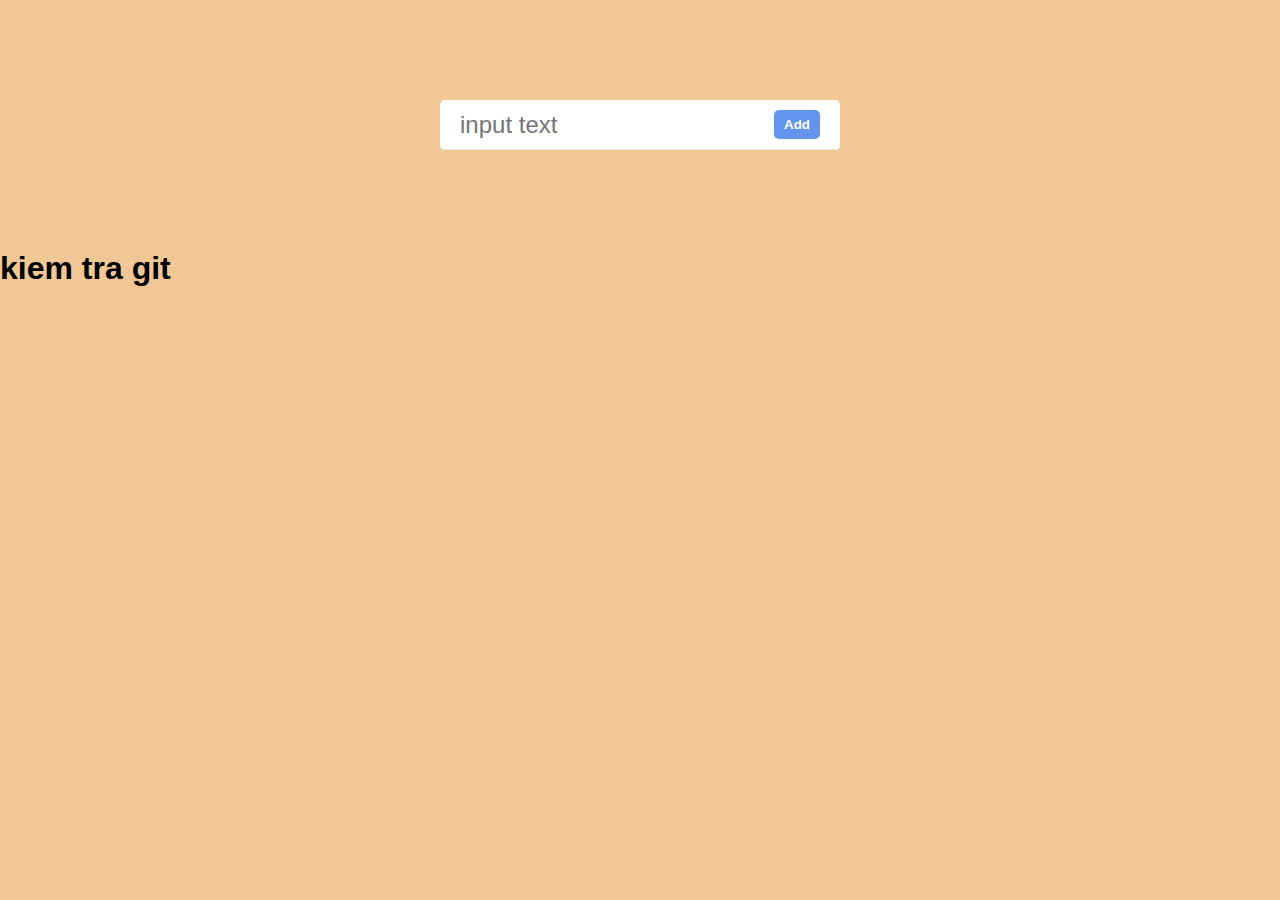
<file: index.html>
<!-- 
1. DOM HTML
- DOM là viết tắt của từ Document Object Modal, DOM có 3 thành phần chính là Element, Attribute, Text
2. Document Object
- Để lấy ra Element, Atribute hoặc Text chúng ta luôn phải truy suất qua Document, Document đai diện cho toàn bộ website
3. Get Element methods
- là lấy ra phần tử Element trong DOM
  có 3 
  + qua ID: getElementByID() -> lấy được 1 phần tử
  + qua Class: GetElementByClassName() -> lấy được nhiều phần tử
  + qua TagName: GetElemenByTagName() -> lấy được nhiều phần tử
  + qua CSS Selector: querySelector() -> lấy được 1 phần tử
                      querySelectorAll() -> lấy nhiều phần tử
  + qua HTML Collection: các đổi tượng quy vào collection
    - thẻ a: document.anchors
    -thẻ form: document.form
    -thẻ img: document.imges
4. Attribute node và text node
- được lấy ra từ Element
5. DOM Attribute 
- Thêm Attribute vào Element
  var element =  document.queryselector('')
    element.Attribute = 'đặt tên attribute' -> nếu Attribute hợp lệ
    element.SetAttribute('Attribute', 'đặt tên attribute') -> nếu attribute không hợp lệ
- lấy ra Attribute 
    element.GetAttribute() -> nếu attribute khoog hợp lệ
    element.attribute() -> nếu attribute hợp lệ 
5. innerText và TextContent
- dùng để lấy ra nội dung của text
  * trong trường hợp lấy ra nội dung (geter)
    + innerText: lấy ra nội dung ta nhìn thấy trên website, là thuộc tính của Element node
    + TextContent: lấy ra nội dung ta viết trong HTML, tồn tại trên cả Element node và Attribute
  * trong trường hợp thêm nội dung khác (seter)
    + innerText: khi sửa bên web trình duyệt sẽ nhìn thấy đúng như những gì viết ở trong HTML
    + TextContent: trả về đúng những gì trên trình duyệt hiển thị được 
6. innerHTML và OuterHTML
- dung để thêm Text, Attribute , Element vào trong 1 element khác
  * trong trường hợp lấy ra nội dung (geter)
    + innerHTML: lấy ra nội dung HTML và hiển nó dưới dạng chuỗi
    + OuterHTML: lấy ra chính Element gọi đến nó
  * trong trường hợp sửa nội dung (seter)
    + innerHTML: có thể thêm được text, Attribute, Element vào trong 1 element 
    + OuterHTML: ghi đè chính cái Element gọi đến nó
7. DOM CSS 
- là thêm Css vào trong DOM
  var element = document.queryselector('')
    element.style.width = '100px',
    element.style.height = '100px',
    element.style.backGroundColor = 'red',
  * viết ngắn gọn:
    Object.assign('element', {
                                width: '100px',
                                height: '100px',
                                backGroundColor: 'red',
    })
8. Classlist property
- dùng để thêm Class vào element, là thuộc tính của element node chỉ truy cập được khi lấy ra 1 element
  * có 4 thuộc tính ClassList
    var element = document.queryselector('')
    + Add: element.ClassList.Add('tên class') -> thêm Class mới
    + Contais: element.ClassList.Contais('tên class') -> tìm kiếm class
    + remove: element.ClassList.Remove('tên class') -> xóa bỏ class
    + Togggle: element.ClassList.Toggle('tên class') -> nếu có class trùng tên thì xóa, không có thì thêm 1 class mới có tên đó
9. DOM event
- là dự kiện diễn ra trong DOM
  + Attribute Event: là thêm attribute ngay trong thẻ element tại html
      vidu: <h1 onclick="console.log('hùng')">HÙng Biin</h1>
  + Asign Event: gán element và sử dung element node
      var h1Element = document.querySelector('h1')
      h1Element.onclick = function(e) {
      console.log(e.target)
     }

10. DOM event example
- là thêm các trường hợp hay gặp sư kiện trong các thẻ input / form / select, thêm sự kiện KeyUp /  KeyDown
  * các sự kiện mới trong thẻ input, form, select
      + Onchange: khi value của thẻ input thay đổi thì in ra value đó
      + Oninput: khi nhập value vào thẻ input thì in ra value đó(gõ đến đâu in đến đó)
    - checked: kiểm tra đã check hay chửa
  * KeyUp / KeyDown sự kiện trên bàn phím, chuột
      + OnKeyUp: khí phím nhấc lên nó được thực thi
      + OnKeyDown: khi ấn phím xuống nó được thực thi
    - which: lấy ra mã code của phím vừa gõ
      tìm mã code của phím vừa ấn
        var element = document.queryselector('')
          element.OnKeyUp = function(e) {
            console.log(e.which)
          }

11. PreVentDefault và StopPropagation
- ngăn chặn hành vi mặc định / ngăn chặn sự kiện nổi bọt
  + PreventDefault
        var aElement = document.querySelectorAll('a') 
        for(var i = 0; i < aElement.length; i++) {
          aElement[i].onclick = function(e) {
            if(!e.target.href.startsWith('https://www.youtube.com/')){
              e.preventDefault()
            }
          }
        }
  + StopPropagation
    var h1Element = document.querySelector('ul')
      h1Element.onclick = function(e) {
        console.log('thẻ ul')
          e.stopPropagation()
      }
12. Event listener
- nhiều sự kiện diễn ra trong 1 element
  var h1Element = document.querySelector('h1')
      function viec1() {
        console.log('việc 1')
      }
      function viec2() {
        console.log('việc 2')
      }
      function viec3() {
        console.log('việc 3')
      }
  h1Element.addEventListener('click',viec1)
  h1Element.addEventListener('click',viec2)
  h1Element.addEventListener('click',viec3)
  h1Element.removeEventListener('click',viec2)
13. JSON
- là kiểu định dạng dũ liệu (chuỗi) viết tắt từ Javascript Oject Notation
- JSON thể hiện các kiểu dữ liệu sau:
  + Number: var json = '1'
  + String: var json = '"hùng Biin"'
  + boolean: var json = 'true' / 'false'
  + Oject: var json = '{"name":"Hùng Biin","age":26}'
  + Null: var json = 'Null'
  + Array: var json = '["javascripts","Ruby"]'

- parse (giải mã): từ Json -> javascript
  + var string = 'hùng Biin'
      console.log(JSON.parse(string))
- stringify (mã hóa): từ Javascript type -> Json
  + var number = 26
      console.log(JSON.stringify(number))

14. promise (sync, async)
- promise là khái niệm sinh ra để sử lý những thao tác bất đồng bộ, trước khi có Promise thì ta sử dung callback
  callback thì sẩy ra vấn đề là callback hell khó nhìn, khó hiểu -> sử dung Promise để khắc phục callback hell.
- promise có 3 trạng thái 
  * pandding: chưa chạy để lâu gây dò dỉ bộ nhớ
  * Fulfilled: thành công
  * reject: thất bại

  + sync: đồng bộ là chạy theo luồng thứ tự trước sau
  + async: bất đồng bộ không chạy theo luồng 

* tạo promise 
  var promise = New promise(
    // excutor
    function(resolve, reject) {
      logic:
      nếu thành công: resolve()
      nếu thất bại: reject()
    }
  );
  promise
    .then(function{
      nếu logic trả resolve thì then chạy
    })
    .catch(function{
      nếu logic trả reject thì catch chạy
    })
    .finally(function{
      1 trong 2 tk trên được chạy thì finally chạy là xong
    })
 -->


<!DOCTYPE html>
<html lang="en">
<head>
  <meta charset="UTF-8">
  <meta http-equiv="X-UA-Compatible" content="IE=edge">
  <meta name="viewport" content="width=device-width, initial-scale=1.0">
  <title>Document</title>
  <link rel="stylesheet" href="./themify-icons/themify-icons.css">
  <link rel="stylesheet" href="./style.css">
</head>
<body>

  <div class="container">
    <form action="">
      <input type="text" placeholder="input text">
      <button type="submit">Add</button>
    </form>

    <ul class="todo">
      
    </ul>
  </div>

  <h1>kiem tra git</h1>

  <script pt src="./app.js"></script>
</body>
</html>
</file>
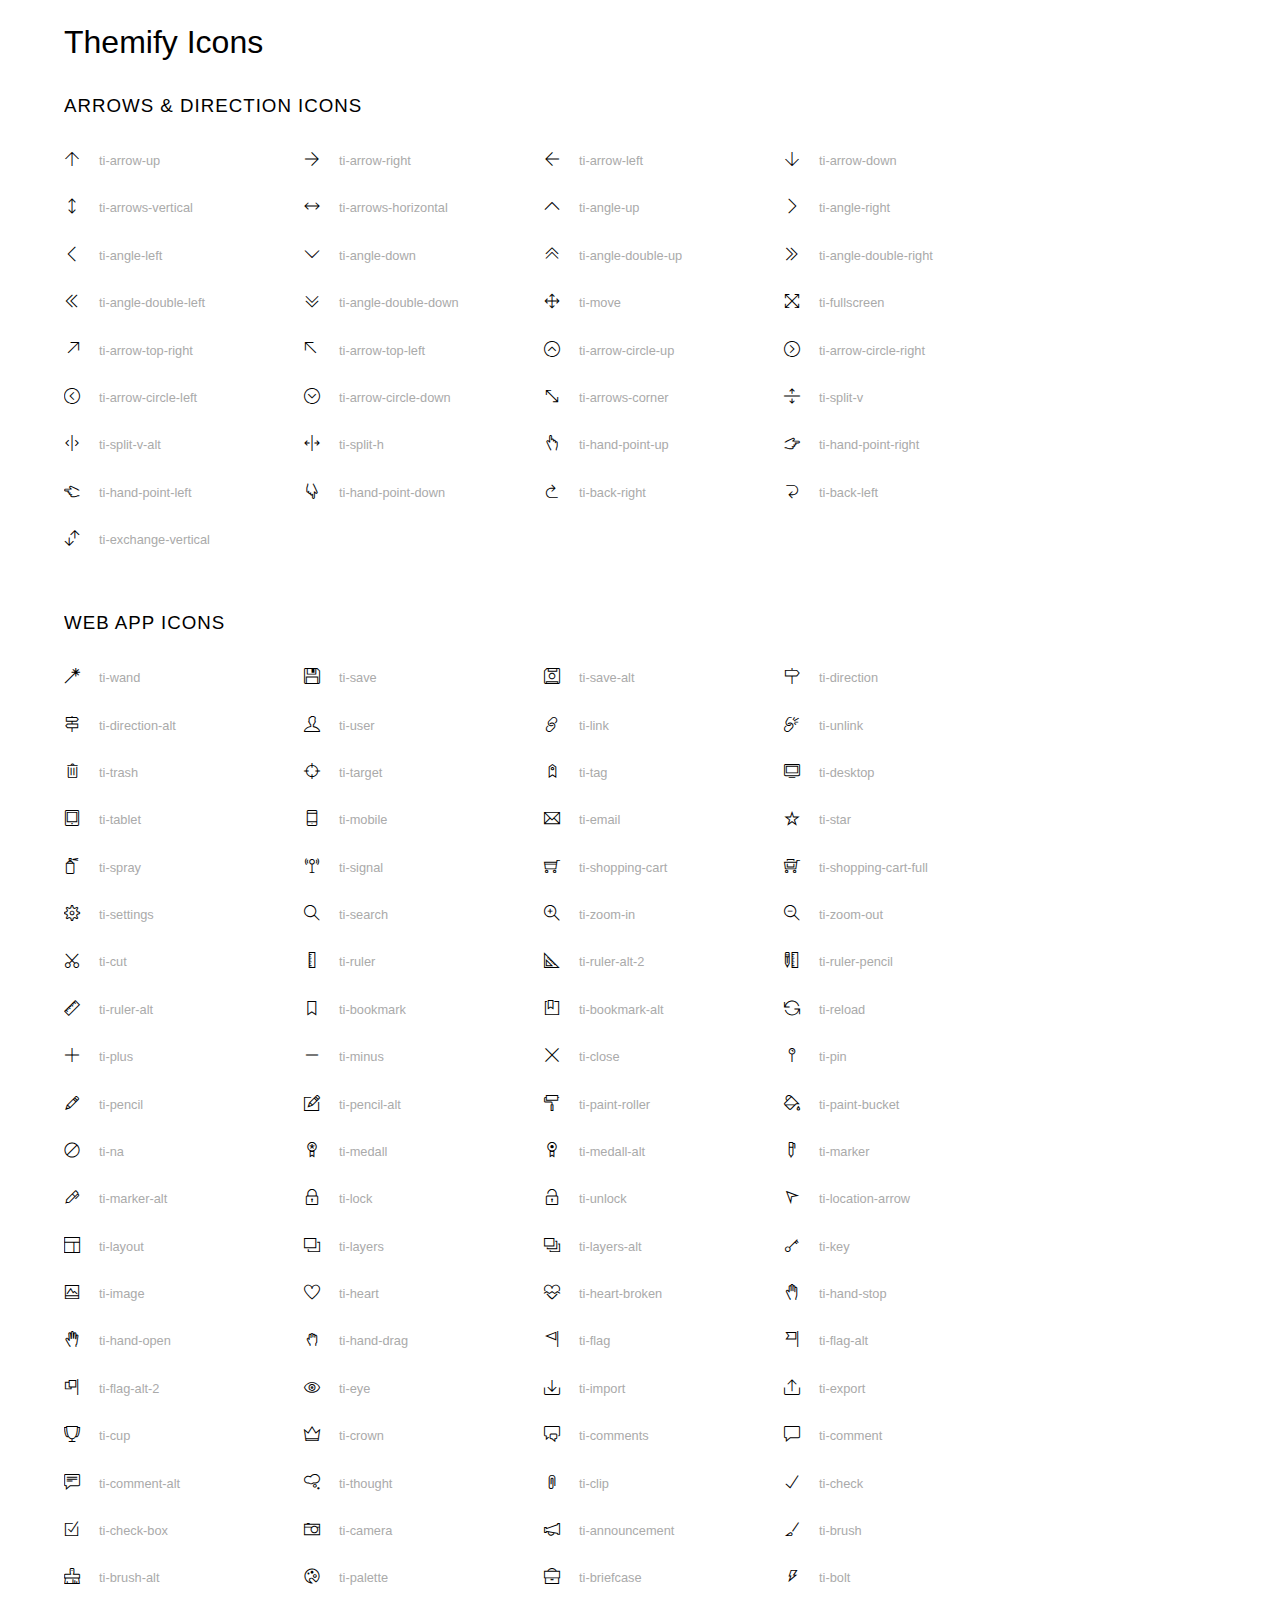
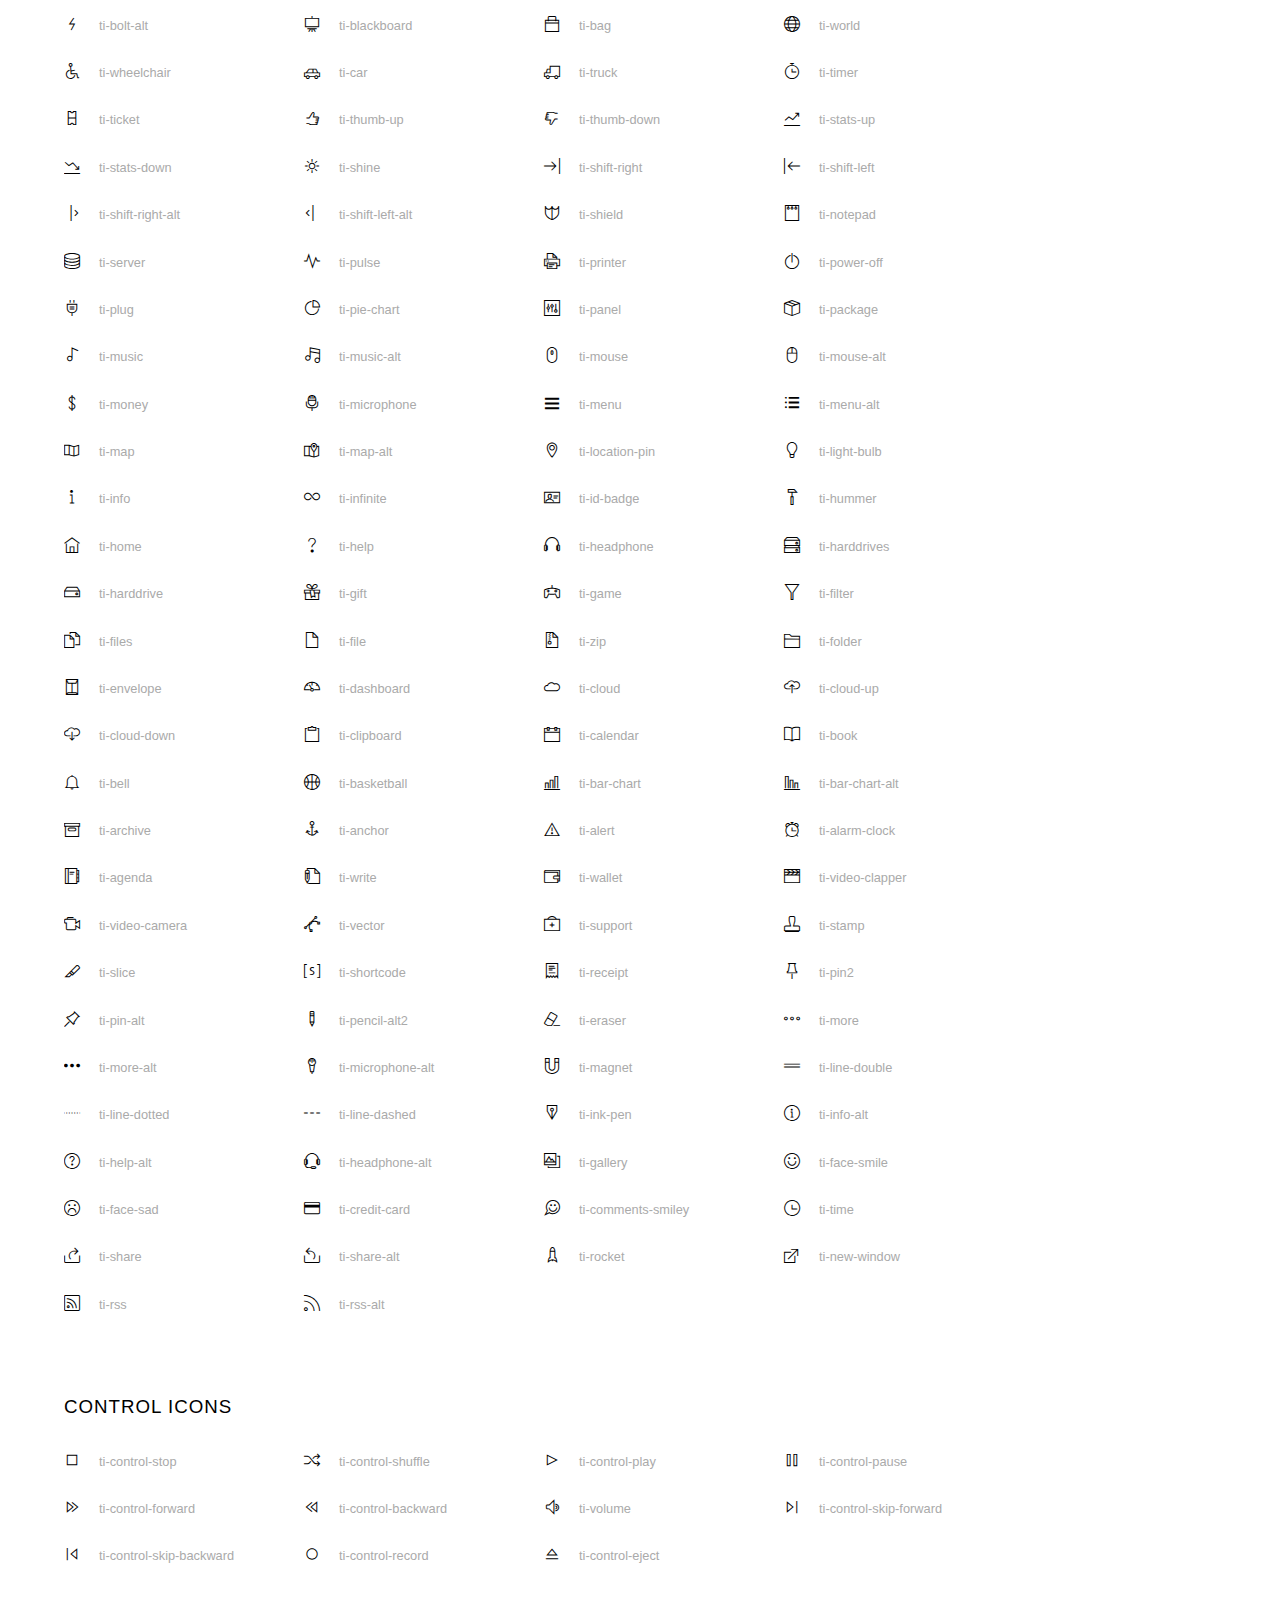
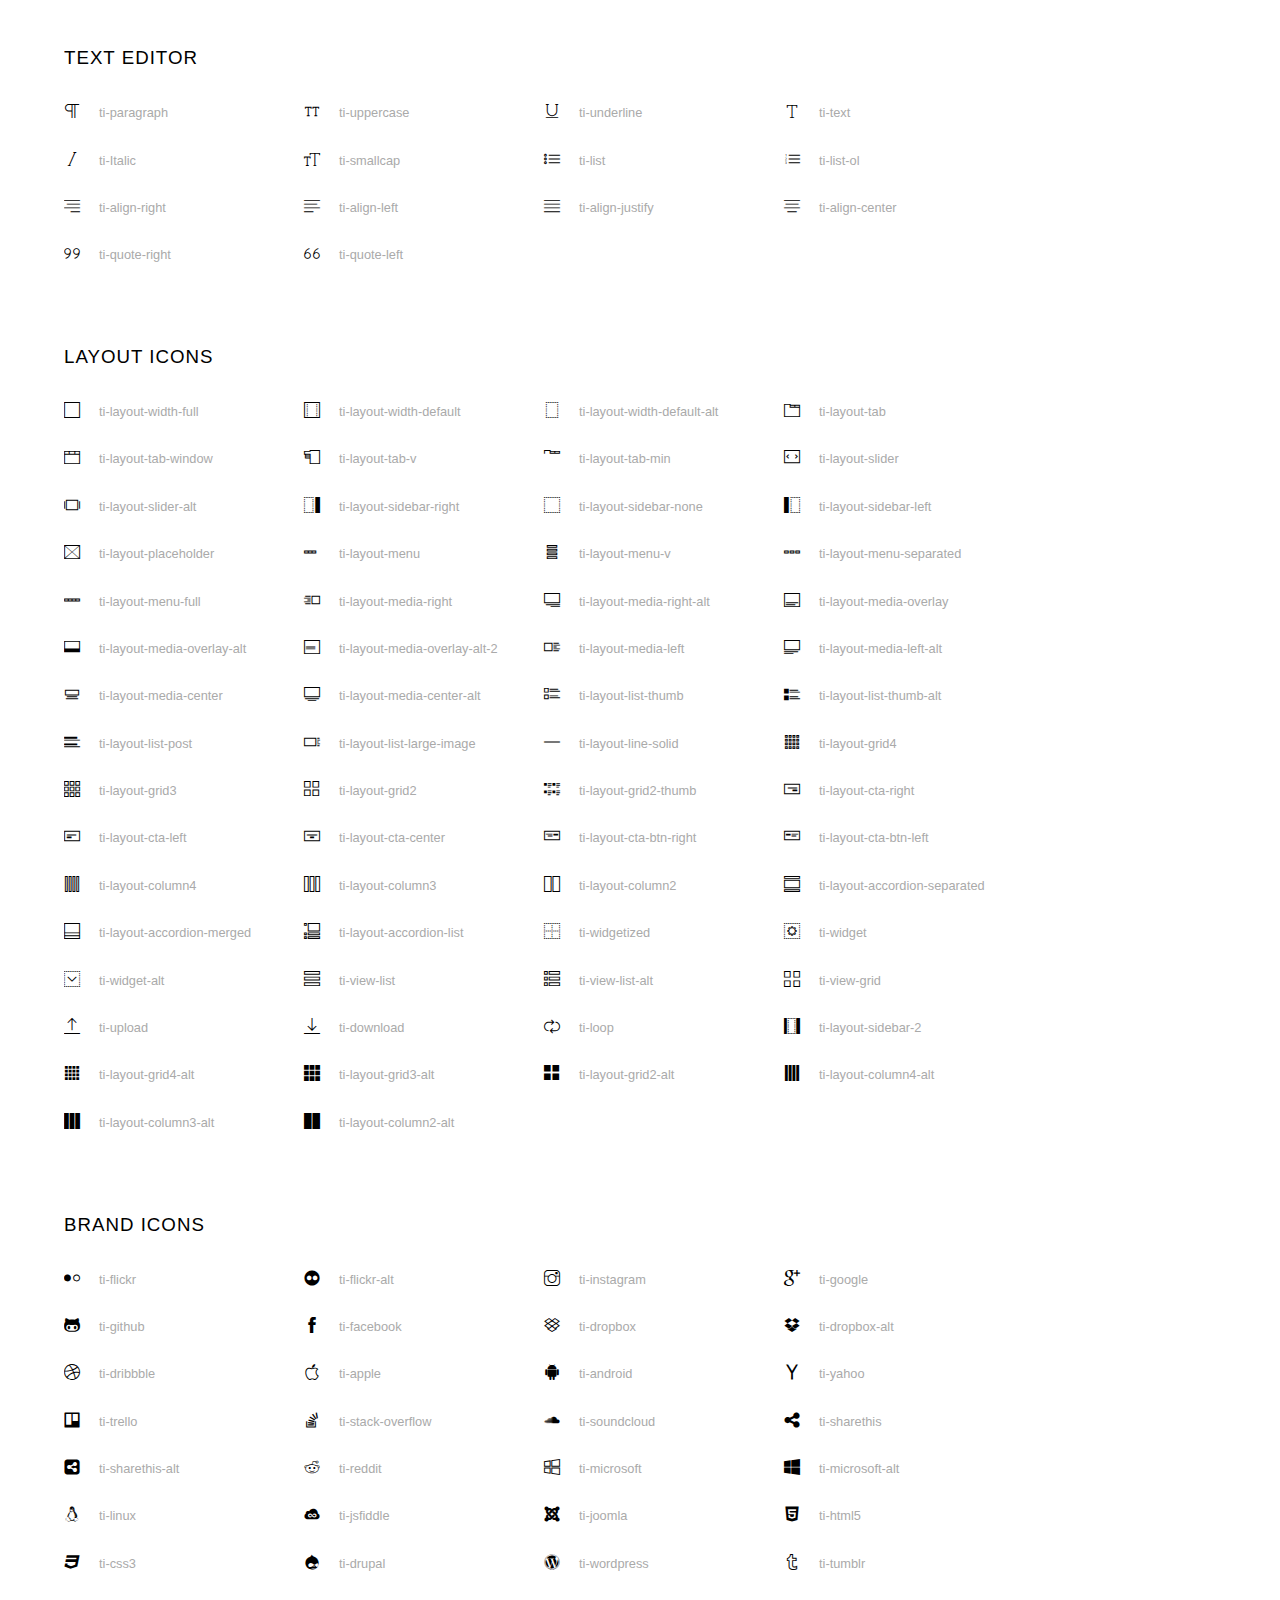
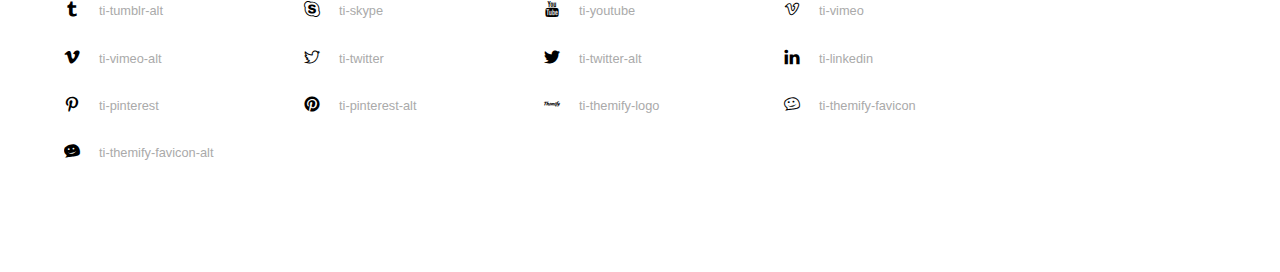
<file: themify-icons/index.html>
<!doctype html>
<html>
<head>
	<meta charset="utf-8">
	<title>Themify Icon Font</title>
	<meta name="viewport" content="width=device-width">
	<link rel="stylesheet" href="demo-files/demo.css">
	<link rel="stylesheet" href="themify-icons.css">
	<!--[if lt IE 8]><!-->
	<link rel="stylesheet" href="ie7/ie7.css">
	<!--<![endif]-->
</head>
<body>
	<h1>Themify Icons</h1>

	<div class="icon-section">

		<div class="icon-section">
			<h3>Arrows &amp; Direction Icons </h3>

			<div class="icon-container">
				<span class="ti-arrow-up"></span><span class="icon-name"> ti-arrow-up</span>
			</div>
			<div class="icon-container">
				<span class="ti-arrow-right"></span><span class="icon-name"> ti-arrow-right</span>
			</div>
			<div class="icon-container">
				<span class="ti-arrow-left"></span><span class="icon-name"> ti-arrow-left</span>
			</div>
			<div class="icon-container">
				<span class="ti-arrow-down"></span><span class="icon-name"> ti-arrow-down</span>
			</div>
			<div class="icon-container">
				<span class="ti-arrows-vertical"></span><span class="icon-name"> ti-arrows-vertical</span>
			</div>
			<div class="icon-container">
				<span class="ti-arrows-horizontal"></span><span class="icon-name"> ti-arrows-horizontal</span>
			</div>
			<div class="icon-container">
				<span class="ti-angle-up"></span><span class="icon-name"> ti-angle-up</span>
			</div>
			<div class="icon-container">
				<span class="ti-angle-right"></span><span class="icon-name"> ti-angle-right</span>
			</div>
			<div class="icon-container">
				<span class="ti-angle-left"></span><span class="icon-name"> ti-angle-left</span>
			</div>
			<div class="icon-container">
				<span class="ti-angle-down"></span><span class="icon-name"> ti-angle-down</span>
			</div>	
			<div class="icon-container">
				<span class="ti-angle-double-up"></span><span class="icon-name"> ti-angle-double-up</span>
			</div>
			<div class="icon-container">
				<span class="ti-angle-double-right"></span><span class="icon-name"> ti-angle-double-right</span>
			</div>
			<div class="icon-container">
				<span class="ti-angle-double-left"></span><span class="icon-name"> ti-angle-double-left</span>
			</div>
			<div class="icon-container">
				<span class="ti-angle-double-down"></span><span class="icon-name"> ti-angle-double-down</span>
			</div>					
			<div class="icon-container">
				<span class="ti-move"></span><span class="icon-name"> ti-move</span>
			</div>
			<div class="icon-container">
				<span class="ti-fullscreen"></span><span class="icon-name"> ti-fullscreen</span>
			</div>
			<div class="icon-container">
				<span class="ti-arrow-top-right"></span><span class="icon-name"> ti-arrow-top-right</span>
			</div>
			<div class="icon-container">
				<span class="ti-arrow-top-left"></span><span class="icon-name"> ti-arrow-top-left</span>
			</div>
			<div class="icon-container">
				<span class="ti-arrow-circle-up"></span><span class="icon-name"> ti-arrow-circle-up</span>
			</div>
			<div class="icon-container">
				<span class="ti-arrow-circle-right"></span><span class="icon-name"> ti-arrow-circle-right</span>
			</div>
			<div class="icon-container">
				<span class="ti-arrow-circle-left"></span><span class="icon-name"> ti-arrow-circle-left</span>
			</div>
			<div class="icon-container">
				<span class="ti-arrow-circle-down"></span><span class="icon-name"> ti-arrow-circle-down</span>
			</div>
			<div class="icon-container">
				<span class="ti-arrows-corner"></span><span class="icon-name"> ti-arrows-corner</span>
			</div>
			<div class="icon-container">
				<span class="ti-split-v"></span><span class="icon-name"> ti-split-v</span>
			</div>

			<div class="icon-container">
				<span class="ti-split-v-alt"></span><span class="icon-name"> ti-split-v-alt</span>
			</div>
			<div class="icon-container">
				<span class="ti-split-h"></span><span class="icon-name"> ti-split-h</span>
			</div>
			<div class="icon-container">
				<span class="ti-hand-point-up"></span><span class="icon-name"> ti-hand-point-up</span>
			</div>
			<div class="icon-container">
				<span class="ti-hand-point-right"></span><span class="icon-name"> ti-hand-point-right</span>
			</div>
			<div class="icon-container">
				<span class="ti-hand-point-left"></span><span class="icon-name"> ti-hand-point-left</span>
			</div>
			<div class="icon-container">
				<span class="ti-hand-point-down"></span><span class="icon-name"> ti-hand-point-down</span>
			</div>
			<div class="icon-container">
				<span class="ti-back-right"></span><span class="icon-name"> ti-back-right</span>
			</div>
			<div class="icon-container">
				<span class="ti-back-left"></span><span class="icon-name"> ti-back-left</span>
			</div>
			<div class="icon-container">
				<span class="ti-exchange-vertical"></span><span class="icon-name"> ti-exchange-vertical</span>
			</div>

		</div> <!-- Arrows Icons -->



		<h3>Web App Icons</h3>
		
		<div class="icon-section">

			<div class="icon-container">
				<span class="ti-wand"></span><span class="icon-name"> ti-wand</span>
			</div>
			<div class="icon-container">
				<span class="ti-save"></span><span class="icon-name"> ti-save</span>
			</div>
			<div class="icon-container">
				<span class="ti-save-alt"></span><span class="icon-name"> ti-save-alt</span>
			</div>

			<div class="icon-container">
				<span class="ti-direction"></span><span class="icon-name"> ti-direction</span>
			</div>
			<div class="icon-container">
				<span class="ti-direction-alt"></span><span class="icon-name"> ti-direction-alt</span>
			</div>
			<div class="icon-container">
				<span class="ti-user"></span><span class="icon-name"> ti-user</span>
			</div>
			<div class="icon-container">
				<span class="ti-link"></span><span class="icon-name"> ti-link</span>
			</div>
			<div class="icon-container">
				<span class="ti-unlink"></span><span class="icon-name"> ti-unlink</span>
			</div>
			<div class="icon-container">
				<span class="ti-trash"></span><span class="icon-name"> ti-trash</span>
			</div>
			<div class="icon-container">
				<span class="ti-target"></span><span class="icon-name"> ti-target</span>
			</div>
			<div class="icon-container">
				<span class="ti-tag"></span><span class="icon-name"> ti-tag</span>
			</div>
			<div class="icon-container">
				<span class="ti-desktop"></span><span class="icon-name"> ti-desktop</span>
			</div>
			<div class="icon-container">
				<span class="ti-tablet"></span><span class="icon-name"> ti-tablet</span>
			</div>
			<div class="icon-container">
				<span class="ti-mobile"></span><span class="icon-name"> ti-mobile</span>
			</div>
			<div class="icon-container">
				<span class="ti-email"></span><span class="icon-name"> ti-email</span>
			</div>	
			<div class="icon-container">
				<span class="ti-star"></span><span class="icon-name"> ti-star</span>
			</div>
			<div class="icon-container">
				<span class="ti-spray"></span><span class="icon-name"> ti-spray</span>
			</div>
			<div class="icon-container">
				<span class="ti-signal"></span><span class="icon-name"> ti-signal</span>
			</div>
			<div class="icon-container">
				<span class="ti-shopping-cart"></span><span class="icon-name"> ti-shopping-cart</span>
			</div>
			<div class="icon-container">
				<span class="ti-shopping-cart-full"></span><span class="icon-name"> ti-shopping-cart-full</span>
			</div>
			<div class="icon-container">
				<span class="ti-settings"></span><span class="icon-name"> ti-settings</span>
			</div>
			<div class="icon-container">
				<span class="ti-search"></span><span class="icon-name"> ti-search</span>
			</div>
			<div class="icon-container">
				<span class="ti-zoom-in"></span><span class="icon-name"> ti-zoom-in</span>
			</div>
			<div class="icon-container">
				<span class="ti-zoom-out"></span><span class="icon-name"> ti-zoom-out</span>
			</div>
			<div class="icon-container">
				<span class="ti-cut"></span><span class="icon-name"> ti-cut</span>
			</div>
			<div class="icon-container">
				<span class="ti-ruler"></span><span class="icon-name"> ti-ruler</span>
			</div>
			<div class="icon-container">
				<span class="ti-ruler-alt-2"></span><span class="icon-name"> ti-ruler-alt-2</span>
			</div>			
			<div class="icon-container">
				<span class="ti-ruler-pencil"></span><span class="icon-name"> ti-ruler-pencil</span>
			</div>
			<div class="icon-container">
				<span class="ti-ruler-alt"></span><span class="icon-name"> ti-ruler-alt</span>
			</div>
			<div class="icon-container">
				<span class="ti-bookmark"></span><span class="icon-name"> ti-bookmark</span>
			</div>
			<div class="icon-container">
				<span class="ti-bookmark-alt"></span><span class="icon-name"> ti-bookmark-alt</span>
			</div>
			<div class="icon-container">
				<span class="ti-reload"></span><span class="icon-name"> ti-reload</span>
			</div>
			<div class="icon-container">
				<span class="ti-plus"></span><span class="icon-name"> ti-plus</span>
			</div>
			<div class="icon-container">
				<span class="ti-minus"></span><span class="icon-name"> ti-minus</span>
			</div>
			<div class="icon-container">
				<span class="ti-close"></span><span class="icon-name"> ti-close</span>
			</div>			
			<div class="icon-container">
				<span class="ti-pin"></span><span class="icon-name"> ti-pin</span>
			</div>
			<div class="icon-container">
				<span class="ti-pencil"></span><span class="icon-name"> ti-pencil</span>
			</div>
					
		  	<div class="icon-container">
				<span class="ti-pencil-alt"></span><span class="icon-name"> ti-pencil-alt</span>
			</div>
			<div class="icon-container">
				<span class="ti-paint-roller"></span><span class="icon-name"> ti-paint-roller</span>
			</div>
			<div class="icon-container">
				<span class="ti-paint-bucket"></span><span class="icon-name"> ti-paint-bucket</span>
			</div>
			<div class="icon-container">
				<span class="ti-na"></span><span class="icon-name"> ti-na</span>
			</div>
			<div class="icon-container">
				<span class="ti-medall"></span><span class="icon-name"> ti-medall</span>
			</div>
			<div class="icon-container">
				<span class="ti-medall-alt"></span><span class="icon-name"> ti-medall-alt</span>
			</div>
			<div class="icon-container">
				<span class="ti-marker"></span><span class="icon-name"> ti-marker</span>
			</div>
			<div class="icon-container">
				<span class="ti-marker-alt"></span><span class="icon-name"> ti-marker-alt</span>
			</div>

			<div class="icon-container">
				<span class="ti-lock"></span><span class="icon-name"> ti-lock</span>
			</div>
			<div class="icon-container">
				<span class="ti-unlock"></span><span class="icon-name"> ti-unlock</span>
			</div>
			<div class="icon-container">
				<span class="ti-location-arrow"></span><span class="icon-name"> ti-location-arrow</span>
			</div>
			<div class="icon-container">
				<span class="ti-layout"></span><span class="icon-name"> ti-layout</span>
			</div>
			<div class="icon-container">
				<span class="ti-layers"></span><span class="icon-name"> ti-layers</span>
			</div>
			<div class="icon-container">
				<span class="ti-layers-alt"></span><span class="icon-name"> ti-layers-alt</span>
			</div>
			<div class="icon-container">
				<span class="ti-key"></span><span class="icon-name"> ti-key</span>
			</div>
			<div class="icon-container">
				<span class="ti-image"></span><span class="icon-name"> ti-image</span>
			</div>
			<div class="icon-container">
				<span class="ti-heart"></span><span class="icon-name"> ti-heart</span>
			</div>
			<div class="icon-container">
				<span class="ti-heart-broken"></span><span class="icon-name"> ti-heart-broken</span>
			</div>
			<div class="icon-container">
				<span class="ti-hand-stop"></span><span class="icon-name"> ti-hand-stop</span>
			</div>
			<div class="icon-container">
				<span class="ti-hand-open"></span><span class="icon-name"> ti-hand-open</span>
			</div>
			<div class="icon-container">
				<span class="ti-hand-drag"></span><span class="icon-name"> ti-hand-drag</span>
			</div>
			<div class="icon-container">
				<span class="ti-flag"></span><span class="icon-name"> ti-flag</span>
			</div>
			<div class="icon-container">
				<span class="ti-flag-alt"></span><span class="icon-name"> ti-flag-alt</span>
			</div>
			<div class="icon-container">
				<span class="ti-flag-alt-2"></span><span class="icon-name"> ti-flag-alt-2</span>
			</div>
			<div class="icon-container">
				<span class="ti-eye"></span><span class="icon-name"> ti-eye</span>
			</div>
			<div class="icon-container">
				<span class="ti-import"></span><span class="icon-name"> ti-import</span>
			</div>			
			<div class="icon-container">
				<span class="ti-export"></span><span class="icon-name"> ti-export</span>
			</div>
			<div class="icon-container">
				<span class="ti-cup"></span><span class="icon-name"> ti-cup</span>
			</div>
			<div class="icon-container">
				<span class="ti-crown"></span><span class="icon-name"> ti-crown</span>
			</div>
			<div class="icon-container">
				<span class="ti-comments"></span><span class="icon-name"> ti-comments</span>
			</div>
			<div class="icon-container">
				<span class="ti-comment"></span><span class="icon-name"> ti-comment</span>
			</div>
			<div class="icon-container">
				<span class="ti-comment-alt"></span><span class="icon-name"> ti-comment-alt</span>
			</div>
			<div class="icon-container">
				<span class="ti-thought"></span><span class="icon-name"> ti-thought</span>
			</div>			
			<div class="icon-container">
				<span class="ti-clip"></span><span class="icon-name"> ti-clip</span>
			</div>

			<div class="icon-container">
				<span class="ti-check"></span><span class="icon-name"> ti-check</span>
			</div>
			<div class="icon-container">
				<span class="ti-check-box"></span><span class="icon-name"> ti-check-box</span>
			</div>
			<div class="icon-container">
				<span class="ti-camera"></span><span class="icon-name"> ti-camera</span>
			</div>
			<div class="icon-container">
				<span class="ti-announcement"></span><span class="icon-name"> ti-announcement</span>
			</div>
			<div class="icon-container">
				<span class="ti-brush"></span><span class="icon-name"> ti-brush</span>
			</div>
			<div class="icon-container">
				<span class="ti-brush-alt"></span><span class="icon-name"> ti-brush-alt</span>
			</div>
			<div class="icon-container">
				<span class="ti-palette"></span><span class="icon-name"> ti-palette</span>
			</div>			
			<div class="icon-container">
				<span class="ti-briefcase"></span><span class="icon-name"> ti-briefcase</span>
			</div>
			<div class="icon-container">
				<span class="ti-bolt"></span><span class="icon-name"> ti-bolt</span>
			</div>
			<div class="icon-container">
				<span class="ti-bolt-alt"></span><span class="icon-name"> ti-bolt-alt</span>
			</div>
			<div class="icon-container">
				<span class="ti-blackboard"></span><span class="icon-name"> ti-blackboard</span>
			</div>
			<div class="icon-container">
				<span class="ti-bag"></span><span class="icon-name"> ti-bag</span>
			</div>
			<div class="icon-container">
				<span class="ti-world"></span><span class="icon-name"> ti-world</span>
			</div>
			<div class="icon-container">
				<span class="ti-wheelchair"></span><span class="icon-name"> ti-wheelchair</span>
			</div>
			<div class="icon-container">
				<span class="ti-car"></span><span class="icon-name"> ti-car</span>
			</div>
			<div class="icon-container">
				<span class="ti-truck"></span><span class="icon-name"> ti-truck</span>
			</div>
			<div class="icon-container">
				<span class="ti-timer"></span><span class="icon-name"> ti-timer</span>
			</div>
			<div class="icon-container">
				<span class="ti-ticket"></span><span class="icon-name"> ti-ticket</span>
			</div>
			<div class="icon-container">
				<span class="ti-thumb-up"></span><span class="icon-name"> ti-thumb-up</span>
			</div>
			<div class="icon-container">
				<span class="ti-thumb-down"></span><span class="icon-name"> ti-thumb-down</span>
			</div>

			<div class="icon-container">
				<span class="ti-stats-up"></span><span class="icon-name"> ti-stats-up</span>
			</div>
			<div class="icon-container">
				<span class="ti-stats-down"></span><span class="icon-name"> ti-stats-down</span>
			</div>
			<div class="icon-container">
				<span class="ti-shine"></span><span class="icon-name"> ti-shine</span>
			</div>
			<div class="icon-container">
				<span class="ti-shift-right"></span><span class="icon-name"> ti-shift-right</span>
			</div>
			<div class="icon-container">
				<span class="ti-shift-left"></span><span class="icon-name"> ti-shift-left</span>
			</div>

			<div class="icon-container">
				<span class="ti-shift-right-alt"></span><span class="icon-name"> ti-shift-right-alt</span>
			</div>
			<div class="icon-container">
				<span class="ti-shift-left-alt"></span><span class="icon-name"> ti-shift-left-alt</span>
			</div>
			<div class="icon-container">
				<span class="ti-shield"></span><span class="icon-name"> ti-shield</span>
			</div>
			<div class="icon-container">
				<span class="ti-notepad"></span><span class="icon-name"> ti-notepad</span>
			</div>
			<div class="icon-container">
				<span class="ti-server"></span><span class="icon-name"> ti-server</span>
			</div>

			<div class="icon-container">
				<span class="ti-pulse"></span><span class="icon-name"> ti-pulse</span>
			</div>
			<div class="icon-container">
				<span class="ti-printer"></span><span class="icon-name"> ti-printer</span>
			</div>
			<div class="icon-container">
				<span class="ti-power-off"></span><span class="icon-name"> ti-power-off</span>
			</div>
			<div class="icon-container">
				<span class="ti-plug"></span><span class="icon-name"> ti-plug</span>
			</div>
			<div class="icon-container">
				<span class="ti-pie-chart"></span><span class="icon-name"> ti-pie-chart</span>
			</div>

			<div class="icon-container">
				<span class="ti-panel"></span><span class="icon-name"> ti-panel</span>
			</div>
			<div class="icon-container">
				<span class="ti-package"></span><span class="icon-name"> ti-package</span>
			</div>
			<div class="icon-container">
				<span class="ti-music"></span><span class="icon-name"> ti-music</span>
			</div>
			<div class="icon-container">
				<span class="ti-music-alt"></span><span class="icon-name"> ti-music-alt</span>
			</div>
			<div class="icon-container">
				<span class="ti-mouse"></span><span class="icon-name"> ti-mouse</span>
			</div>
			<div class="icon-container">
				<span class="ti-mouse-alt"></span><span class="icon-name"> ti-mouse-alt</span>
			</div>
			<div class="icon-container">
				<span class="ti-money"></span><span class="icon-name"> ti-money</span>
			</div>
			<div class="icon-container">
				<span class="ti-microphone"></span><span class="icon-name"> ti-microphone</span>
			</div>
			<div class="icon-container">
				<span class="ti-menu"></span><span class="icon-name"> ti-menu</span>
			</div>
			<div class="icon-container">
				<span class="ti-menu-alt"></span><span class="icon-name"> ti-menu-alt</span>
			</div>
			<div class="icon-container">
				<span class="ti-map"></span><span class="icon-name"> ti-map</span>
			</div>
			<div class="icon-container">
				<span class="ti-map-alt"></span><span class="icon-name"> ti-map-alt</span>
			</div>

			<div class="icon-container">
				<span class="ti-location-pin"></span><span class="icon-name"> ti-location-pin</span>
			</div>

			<div class="icon-container">
				<span class="ti-light-bulb"></span><span class="icon-name"> ti-light-bulb</span>
			</div>
			<div class="icon-container">
				<span class="ti-info"></span><span class="icon-name"> ti-info</span>
			</div>
			<div class="icon-container">
				<span class="ti-infinite"></span><span class="icon-name"> ti-infinite</span>
			</div>
			<div class="icon-container">
				<span class="ti-id-badge"></span><span class="icon-name"> ti-id-badge</span>
			</div>
			<div class="icon-container">
				<span class="ti-hummer"></span><span class="icon-name"> ti-hummer</span>
			</div>
			<div class="icon-container">
				<span class="ti-home"></span><span class="icon-name"> ti-home</span>
			</div>
			<div class="icon-container">
				<span class="ti-help"></span><span class="icon-name"> ti-help</span>
			</div>
			<div class="icon-container">
				<span class="ti-headphone"></span><span class="icon-name"> ti-headphone</span>
			</div>
			<div class="icon-container">
				<span class="ti-harddrives"></span><span class="icon-name"> ti-harddrives</span>
			</div>
			<div class="icon-container">
				<span class="ti-harddrive"></span><span class="icon-name"> ti-harddrive</span>
			</div>
			<div class="icon-container">
				<span class="ti-gift"></span><span class="icon-name"> ti-gift</span>
			</div>
			<div class="icon-container">
				<span class="ti-game"></span><span class="icon-name"> ti-game</span>
			</div>
			<div class="icon-container">
				<span class="ti-filter"></span><span class="icon-name"> ti-filter</span>
			</div>
			<div class="icon-container">
				<span class="ti-files"></span><span class="icon-name"> ti-files</span>
			</div>
			<div class="icon-container">
				<span class="ti-file"></span><span class="icon-name"> ti-file</span>
			</div>
			<div class="icon-container">
				<span class="ti-zip"></span><span class="icon-name"> ti-zip</span>
			</div>
			<div class="icon-container">
				<span class="ti-folder"></span><span class="icon-name"> ti-folder</span>
			</div>			
			<div class="icon-container">
				<span class="ti-envelope"></span><span class="icon-name"> ti-envelope</span>
			</div>


			<div class="icon-container">
				<span class="ti-dashboard"></span><span class="icon-name"> ti-dashboard</span>
			</div>
			<div class="icon-container">
				<span class="ti-cloud"></span><span class="icon-name"> ti-cloud</span>
			</div>
			<div class="icon-container">
				<span class="ti-cloud-up"></span><span class="icon-name"> ti-cloud-up</span>
			</div>
			<div class="icon-container">
				<span class="ti-cloud-down"></span><span class="icon-name"> ti-cloud-down</span>
			</div>
			<div class="icon-container">
				<span class="ti-clipboard"></span><span class="icon-name"> ti-clipboard</span>
			</div>
			<div class="icon-container">
				<span class="ti-calendar"></span><span class="icon-name"> ti-calendar</span>
			</div>
			<div class="icon-container">
				<span class="ti-book"></span><span class="icon-name"> ti-book</span>
			</div>
			<div class="icon-container">
				<span class="ti-bell"></span><span class="icon-name"> ti-bell</span>
			</div>
			<div class="icon-container">
				<span class="ti-basketball"></span><span class="icon-name"> ti-basketball</span>
			</div>
			<div class="icon-container">
				<span class="ti-bar-chart"></span><span class="icon-name"> ti-bar-chart</span>
			</div>
			<div class="icon-container">
				<span class="ti-bar-chart-alt"></span><span class="icon-name"> ti-bar-chart-alt</span>
			</div>


			<div class="icon-container">
				<span class="ti-archive"></span><span class="icon-name"> ti-archive</span>
			</div>
			<div class="icon-container">
				<span class="ti-anchor"></span><span class="icon-name"> ti-anchor</span>
			</div>

			<div class="icon-container">
				<span class="ti-alert"></span><span class="icon-name"> ti-alert</span>
			</div>
			<div class="icon-container">
				<span class="ti-alarm-clock"></span><span class="icon-name"> ti-alarm-clock</span>
			</div>
			<div class="icon-container">
				<span class="ti-agenda"></span><span class="icon-name"> ti-agenda</span>
			</div>
			<div class="icon-container">
				<span class="ti-write"></span><span class="icon-name"> ti-write</span>
			</div>

			<div class="icon-container">
				<span class="ti-wallet"></span><span class="icon-name"> ti-wallet</span>
			</div>
			<div class="icon-container">
				<span class="ti-video-clapper"></span><span class="icon-name"> ti-video-clapper</span>
			</div>
			<div class="icon-container">
				<span class="ti-video-camera"></span><span class="icon-name"> ti-video-camera</span>
			</div>
			<div class="icon-container">
				<span class="ti-vector"></span><span class="icon-name"> ti-vector</span>
			</div>

			<div class="icon-container">
				<span class="ti-support"></span><span class="icon-name"> ti-support</span>
			</div>
			<div class="icon-container">
				<span class="ti-stamp"></span><span class="icon-name"> ti-stamp</span>
			</div>
			<div class="icon-container">
				<span class="ti-slice"></span><span class="icon-name"> ti-slice</span>
			</div>
			<div class="icon-container">
				<span class="ti-shortcode"></span><span class="icon-name"> ti-shortcode</span>
			</div>
			<div class="icon-container">
				<span class="ti-receipt"></span><span class="icon-name"> ti-receipt</span>
			</div>
			<div class="icon-container">
				<span class="ti-pin2"></span><span class="icon-name"> ti-pin2</span>
			</div>
			<div class="icon-container">
				<span class="ti-pin-alt"></span><span class="icon-name"> ti-pin-alt</span>
			</div>
			<div class="icon-container">
				<span class="ti-pencil-alt2"></span><span class="icon-name"> ti-pencil-alt2</span>
			</div>
			<div class="icon-container">
				<span class="ti-eraser"></span><span class="icon-name"> ti-eraser</span>
			</div>			
			<div class="icon-container">
				<span class="ti-more"></span><span class="icon-name"> ti-more</span>
			</div>
			<div class="icon-container">
				<span class="ti-more-alt"></span><span class="icon-name"> ti-more-alt</span>
			</div>
			<div class="icon-container">
				<span class="ti-microphone-alt"></span><span class="icon-name"> ti-microphone-alt</span>
			</div>
			<div class="icon-container">
				<span class="ti-magnet"></span><span class="icon-name"> ti-magnet</span>
			</div>
			<div class="icon-container">
				<span class="ti-line-double"></span><span class="icon-name"> ti-line-double</span>
			</div>
			<div class="icon-container">
				<span class="ti-line-dotted"></span><span class="icon-name"> ti-line-dotted</span>
			</div>
			<div class="icon-container">
				<span class="ti-line-dashed"></span><span class="icon-name"> ti-line-dashed</span>
			</div>

			<div class="icon-container">
				<span class="ti-ink-pen"></span><span class="icon-name"> ti-ink-pen</span>
			</div>
			<div class="icon-container">
				<span class="ti-info-alt"></span><span class="icon-name"> ti-info-alt</span>
			</div>
			<div class="icon-container">
				<span class="ti-help-alt"></span><span class="icon-name"> ti-help-alt</span>
			</div>
			<div class="icon-container">
				<span class="ti-headphone-alt"></span><span class="icon-name"> ti-headphone-alt</span>
			</div>

			<div class="icon-container">
				<span class="ti-gallery"></span><span class="icon-name"> ti-gallery</span>
			</div>
			<div class="icon-container">
				<span class="ti-face-smile"></span><span class="icon-name"> ti-face-smile</span>
			</div>
			<div class="icon-container">
				<span class="ti-face-sad"></span><span class="icon-name"> ti-face-sad</span>
			</div>
			<div class="icon-container">
				<span class="ti-credit-card"></span><span class="icon-name"> ti-credit-card</span>
			</div>
			<div class="icon-container">
				<span class="ti-comments-smiley"></span><span class="icon-name"> ti-comments-smiley</span>
			</div>
			<div class="icon-container">
				<span class="ti-time"></span><span class="icon-name"> ti-time</span>
			</div>
			<div class="icon-container">
				<span class="ti-share"></span><span class="icon-name"> ti-share</span>
			</div>
			<div class="icon-container">
				<span class="ti-share-alt"></span><span class="icon-name"> ti-share-alt</span>
			</div>
			<div class="icon-container">
				<span class="ti-rocket"></span><span class="icon-name"> ti-rocket</span>
			</div>

			<div class="icon-container">
				<span class="ti-new-window"></span><span class="icon-name"> ti-new-window</span>
			</div>

			<div class="icon-container">
				<span class="ti-rss"></span><span class="icon-name"> ti-rss</span>
			</div>

			<div class="icon-container">
				<span class="ti-rss-alt"></span><span class="icon-name"> ti-rss-alt</span>
			</div>
			
		</div><!-- Web App Icons -->


		<div class="icon-section">
			<h3>Control Icons</h3>
			<div class="icon-container">
				<span class="ti-control-stop"></span><span class="icon-name"> ti-control-stop</span>
			</div>
			<div class="icon-container">
				<span class="ti-control-shuffle"></span><span class="icon-name"> ti-control-shuffle</span>
			</div>
			<div class="icon-container">
				<span class="ti-control-play"></span><span class="icon-name"> ti-control-play</span>
			</div>
			<div class="icon-container">
				<span class="ti-control-pause"></span><span class="icon-name"> ti-control-pause</span>
			</div>
			<div class="icon-container">
				<span class="ti-control-forward"></span><span class="icon-name"> ti-control-forward</span>
			</div>
			<div class="icon-container">
				<span class="ti-control-backward"></span><span class="icon-name"> ti-control-backward</span>
			</div>	
			<div class="icon-container">
				<span class="ti-volume"></span><span class="icon-name"> ti-volume</span>
			</div>
			<div class="icon-container">
				<span class="ti-control-skip-forward"></span><span class="icon-name"> ti-control-skip-forward</span>
			</div>
			<div class="icon-container">
				<span class="ti-control-skip-backward"></span><span class="icon-name"> ti-control-skip-backward</span>
			</div>
			<div class="icon-container">
				<span class="ti-control-record"></span><span class="icon-name"> ti-control-record</span>
			</div>
			<div class="icon-container">
				<span class="ti-control-eject"></span><span class="icon-name"> ti-control-eject</span>
			</div>			
		</div> <!-- Control Icons -->


		<div class="icon-section">
			<h3>Text Editor</h3>

			<div class="icon-container">
				<span class="ti-paragraph"></span><span class="icon-name"> ti-paragraph</span>
			</div>
			<div class="icon-container">
				<span class="ti-uppercase"></span><span class="icon-name"> ti-uppercase</span>
			</div>

			<div class="icon-container">
				<span class="ti-underline"></span><span class="icon-name"> ti-underline</span>
			</div>
			<div class="icon-container">
				<span class="ti-text"></span><span class="icon-name"> ti-text</span>
			</div>
			<div class="icon-container">
				<span class="ti-Italic"></span><span class="icon-name"> ti-Italic</span>
			</div>
			<div class="icon-container">
				<span class="ti-smallcap"></span><span class="icon-name"> ti-smallcap</span>
			</div>
			<div class="icon-container">
				<span class="ti-list"></span><span class="icon-name"> ti-list</span>
			</div>
			<div class="icon-container">
				<span class="ti-list-ol"></span><span class="icon-name"> ti-list-ol</span>
			</div>
			<div class="icon-container">
				<span class="ti-align-right"></span><span class="icon-name"> ti-align-right</span>
			</div>
			<div class="icon-container">
				<span class="ti-align-left"></span><span class="icon-name"> ti-align-left</span>
			</div>
			<div class="icon-container">
				<span class="ti-align-justify"></span><span class="icon-name"> ti-align-justify</span>
			</div>
			<div class="icon-container">
				<span class="ti-align-center"></span><span class="icon-name"> ti-align-center</span>
			</div>
			<div class="icon-container">
				<span class="ti-quote-right"></span><span class="icon-name"> ti-quote-right</span>
			</div>
			<div class="icon-container">
				<span class="ti-quote-left"></span><span class="icon-name"> ti-quote-left</span>
			</div>

		</div> <!-- Text Editor -->



		<div class="icon-section">
			<h3>Layout Icons</h3>
			<div class="icon-container">
				<span class="ti-layout-width-full"></span><span class="icon-name"> ti-layout-width-full</span>
			</div>
			<div class="icon-container">
				<span class="ti-layout-width-default"></span><span class="icon-name"> ti-layout-width-default</span>
			</div>
			<div class="icon-container">
				<span class="ti-layout-width-default-alt"></span><span class="icon-name"> ti-layout-width-default-alt</span>
			</div>
			<div class="icon-container">
				<span class="ti-layout-tab"></span><span class="icon-name"> ti-layout-tab</span>
			</div>
			<div class="icon-container">
				<span class="ti-layout-tab-window"></span><span class="icon-name"> ti-layout-tab-window</span>
			</div>
			<div class="icon-container">
				<span class="ti-layout-tab-v"></span><span class="icon-name"> ti-layout-tab-v</span>
			</div>
			<div class="icon-container">
				<span class="ti-layout-tab-min"></span><span class="icon-name"> ti-layout-tab-min</span>
			</div>
			<div class="icon-container">
				<span class="ti-layout-slider"></span><span class="icon-name"> ti-layout-slider</span>
			</div>
			<div class="icon-container">
				<span class="ti-layout-slider-alt"></span><span class="icon-name"> ti-layout-slider-alt</span>
			</div>
			<div class="icon-container">
				<span class="ti-layout-sidebar-right"></span><span class="icon-name"> ti-layout-sidebar-right</span>
			</div>
			<div class="icon-container">
				<span class="ti-layout-sidebar-none"></span><span class="icon-name"> ti-layout-sidebar-none</span>
			</div>
			<div class="icon-container">
				<span class="ti-layout-sidebar-left"></span><span class="icon-name"> ti-layout-sidebar-left</span>
			</div>
			<div class="icon-container">
				<span class="ti-layout-placeholder"></span><span class="icon-name"> ti-layout-placeholder</span>
			</div>
			<div class="icon-container">
				<span class="ti-layout-menu"></span><span class="icon-name"> ti-layout-menu</span>
			</div>
			<div class="icon-container">
				<span class="ti-layout-menu-v"></span><span class="icon-name"> ti-layout-menu-v</span>
			</div>
			<div class="icon-container">
				<span class="ti-layout-menu-separated"></span><span class="icon-name"> ti-layout-menu-separated</span>
			</div>
			<div class="icon-container">
				<span class="ti-layout-menu-full"></span><span class="icon-name"> ti-layout-menu-full</span>
			</div>
			<div class="icon-container">
				<span class="ti-layout-media-right"></span><span class="icon-name"> ti-layout-media-right</span>
			</div>
			<div class="icon-container">
				<span class="ti-layout-media-right-alt"></span><span class="icon-name"> ti-layout-media-right-alt</span>
			</div>
			<div class="icon-container">
				<span class="ti-layout-media-overlay"></span><span class="icon-name"> ti-layout-media-overlay</span>
			</div>
			<div class="icon-container">
				<span class="ti-layout-media-overlay-alt"></span><span class="icon-name"> ti-layout-media-overlay-alt</span>
			</div>
			<div class="icon-container">
				<span class="ti-layout-media-overlay-alt-2"></span><span class="icon-name"> ti-layout-media-overlay-alt-2</span>
			</div>
			<div class="icon-container">
				<span class="ti-layout-media-left"></span><span class="icon-name"> ti-layout-media-left</span>
			</div>
			<div class="icon-container">
				<span class="ti-layout-media-left-alt"></span><span class="icon-name"> ti-layout-media-left-alt</span>
			</div>
			<div class="icon-container">
				<span class="ti-layout-media-center"></span><span class="icon-name"> ti-layout-media-center</span>
			</div>
			<div class="icon-container">
				<span class="ti-layout-media-center-alt"></span><span class="icon-name"> ti-layout-media-center-alt</span>
			</div>
			<div class="icon-container">
				<span class="ti-layout-list-thumb"></span><span class="icon-name"> ti-layout-list-thumb</span>
			</div>
			<div class="icon-container">
				<span class="ti-layout-list-thumb-alt"></span><span class="icon-name"> ti-layout-list-thumb-alt</span>
			</div>
			<div class="icon-container">
				<span class="ti-layout-list-post"></span><span class="icon-name"> ti-layout-list-post</span>
			</div>
			<div class="icon-container">
				<span class="ti-layout-list-large-image"></span><span class="icon-name"> ti-layout-list-large-image</span>
			</div>
			<div class="icon-container">
				<span class="ti-layout-line-solid"></span><span class="icon-name"> ti-layout-line-solid</span>
			</div>
			<div class="icon-container">
				<span class="ti-layout-grid4"></span><span class="icon-name"> ti-layout-grid4</span>
			</div>
			<div class="icon-container">
				<span class="ti-layout-grid3"></span><span class="icon-name"> ti-layout-grid3</span>
			</div>
			<div class="icon-container">
				<span class="ti-layout-grid2"></span><span class="icon-name"> ti-layout-grid2</span>
			</div>
			<div class="icon-container">
				<span class="ti-layout-grid2-thumb"></span><span class="icon-name"> ti-layout-grid2-thumb</span>
			</div>
			<div class="icon-container">
				<span class="ti-layout-cta-right"></span><span class="icon-name"> ti-layout-cta-right</span>
			</div>
			<div class="icon-container">
				<span class="ti-layout-cta-left"></span><span class="icon-name"> ti-layout-cta-left</span>
			</div>
			<div class="icon-container">
				<span class="ti-layout-cta-center"></span><span class="icon-name"> ti-layout-cta-center</span>
			</div>
			<div class="icon-container">
				<span class="ti-layout-cta-btn-right"></span><span class="icon-name"> ti-layout-cta-btn-right</span>
			</div>
			<div class="icon-container">
				<span class="ti-layout-cta-btn-left"></span><span class="icon-name"> ti-layout-cta-btn-left</span>
			</div>
			<div class="icon-container">
				<span class="ti-layout-column4"></span><span class="icon-name"> ti-layout-column4</span>
			</div>
			<div class="icon-container">
				<span class="ti-layout-column3"></span><span class="icon-name"> ti-layout-column3</span>
			</div>
			<div class="icon-container">
				<span class="ti-layout-column2"></span><span class="icon-name"> ti-layout-column2</span>
			</div>
			<div class="icon-container">
				<span class="ti-layout-accordion-separated"></span><span class="icon-name"> ti-layout-accordion-separated</span>
			</div>
			<div class="icon-container">
				<span class="ti-layout-accordion-merged"></span><span class="icon-name"> ti-layout-accordion-merged</span>
			</div>
			<div class="icon-container">
				<span class="ti-layout-accordion-list"></span><span class="icon-name"> ti-layout-accordion-list</span>
			</div>
			<div class="icon-container">
				<span class="ti-widgetized"></span><span class="icon-name"> ti-widgetized</span>
			</div>
			<div class="icon-container">
				<span class="ti-widget"></span><span class="icon-name"> ti-widget</span>
			</div>
			<div class="icon-container">
				<span class="ti-widget-alt"></span><span class="icon-name"> ti-widget-alt</span>
			</div>
			<div class="icon-container">
				<span class="ti-view-list"></span><span class="icon-name"> ti-view-list</span>
			</div>
			<div class="icon-container">
				<span class="ti-view-list-alt"></span><span class="icon-name"> ti-view-list-alt</span>
			</div>
			<div class="icon-container">
				<span class="ti-view-grid"></span><span class="icon-name"> ti-view-grid</span>
			</div>
			<div class="icon-container">
				<span class="ti-upload"></span><span class="icon-name"> ti-upload</span>
			</div>
			<div class="icon-container">
				<span class="ti-download"></span><span class="icon-name"> ti-download</span>
			</div>	
			<div class="icon-container">
				<span class="ti-loop"></span><span class="icon-name"> ti-loop</span>
			</div>
			<div class="icon-container">
				<span class="ti-layout-sidebar-2"></span><span class="icon-name"> ti-layout-sidebar-2</span>
			</div>
			<div class="icon-container">
				<span class="ti-layout-grid4-alt"></span><span class="icon-name"> ti-layout-grid4-alt</span>
			</div>
			<div class="icon-container">
				<span class="ti-layout-grid3-alt"></span><span class="icon-name"> ti-layout-grid3-alt</span>
			</div>
			<div class="icon-container">
				<span class="ti-layout-grid2-alt"></span><span class="icon-name"> ti-layout-grid2-alt</span>
			</div>
			<div class="icon-container">
				<span class="ti-layout-column4-alt"></span><span class="icon-name"> ti-layout-column4-alt</span>
			</div>
			<div class="icon-container">
				<span class="ti-layout-column3-alt"></span><span class="icon-name"> ti-layout-column3-alt</span>
			</div>
			<div class="icon-container">
				<span class="ti-layout-column2-alt"></span><span class="icon-name"> ti-layout-column2-alt</span>
			</div>		


		</div> <!-- Layout Icons -->


		<div class="icon-section">
			<h3>Brand Icons</h3>

			<div class="icon-container">
				<span class="ti-flickr"></span><span class="icon-name"> ti-flickr</span>
			</div>
			<div class="icon-container">
				<span class="ti-flickr-alt"></span><span class="icon-name"> ti-flickr-alt</span>
			</div>			
			<div class="icon-container">
				<span class="ti-instagram"></span><span class="icon-name"> ti-instagram</span>
			</div>
			<div class="icon-container">
				<span class="ti-google"></span><span class="icon-name"> ti-google</span>
			</div>
			<div class="icon-container">
				<span class="ti-github"></span><span class="icon-name"> ti-github</span>
			</div>

			<div class="icon-container">
				<span class="ti-facebook"></span><span class="icon-name"> ti-facebook</span>
			</div>
			<div class="icon-container">
				<span class="ti-dropbox"></span><span class="icon-name"> ti-dropbox</span>
			</div>
			<div class="icon-container">
				<span class="ti-dropbox-alt"></span><span class="icon-name"> ti-dropbox-alt</span>
			</div>
			<div class="icon-container">
				<span class="ti-dribbble"></span><span class="icon-name"> ti-dribbble</span>
			</div>
			<div class="icon-container">
				<span class="ti-apple"></span><span class="icon-name"> ti-apple</span>
			</div>
			<div class="icon-container">
				<span class="ti-android"></span><span class="icon-name"> ti-android</span>
			</div>
			<div class="icon-container">
				<span class="ti-yahoo"></span><span class="icon-name"> ti-yahoo</span>
			</div>
			<div class="icon-container">
				<span class="ti-trello"></span><span class="icon-name"> ti-trello</span>
			</div>
			<div class="icon-container">
				<span class="ti-stack-overflow"></span><span class="icon-name"> ti-stack-overflow</span>
			</div>
			<div class="icon-container">
				<span class="ti-soundcloud"></span><span class="icon-name"> ti-soundcloud</span>
			</div>
			<div class="icon-container">
				<span class="ti-sharethis"></span><span class="icon-name"> ti-sharethis</span>
			</div>
			<div class="icon-container">
				<span class="ti-sharethis-alt"></span><span class="icon-name"> ti-sharethis-alt</span>
			</div>
			<div class="icon-container">
				<span class="ti-reddit"></span><span class="icon-name"> ti-reddit</span>
			</div>

			<div class="icon-container">
				<span class="ti-microsoft"></span><span class="icon-name"> ti-microsoft</span>
			</div>
			<div class="icon-container">
				<span class="ti-microsoft-alt"></span><span class="icon-name"> ti-microsoft-alt</span>
			</div>
			<div class="icon-container">
				<span class="ti-linux"></span><span class="icon-name"> ti-linux</span>
			</div>
			<div class="icon-container">
				<span class="ti-jsfiddle"></span><span class="icon-name"> ti-jsfiddle</span>
			</div>
			<div class="icon-container">
				<span class="ti-joomla"></span><span class="icon-name"> ti-joomla</span>
			</div>
			<div class="icon-container">
				<span class="ti-html5"></span><span class="icon-name"> ti-html5</span>
			</div>
			<div class="icon-container">
				<span class="ti-css3"></span><span class="icon-name"> ti-css3</span>
			</div>	
			<div class="icon-container">
				<span class="ti-drupal"></span><span class="icon-name"> ti-drupal</span>
			</div>
			<div class="icon-container">
				<span class="ti-wordpress"></span><span class="icon-name"> ti-wordpress</span>
			</div>		
			<div class="icon-container">
				<span class="ti-tumblr"></span><span class="icon-name"> ti-tumblr</span>
			</div>
			<div class="icon-container">
				<span class="ti-tumblr-alt"></span><span class="icon-name"> ti-tumblr-alt</span>
			</div>
			<div class="icon-container">
				<span class="ti-skype"></span><span class="icon-name"> ti-skype</span>
			</div>
			<div class="icon-container">
				<span class="ti-youtube"></span><span class="icon-name"> ti-youtube</span>
			</div>
			<div class="icon-container">
				<span class="ti-vimeo"></span><span class="icon-name"> ti-vimeo</span>
			</div>
			<div class="icon-container">
				<span class="ti-vimeo-alt"></span><span class="icon-name"> ti-vimeo-alt</span>
			</div>			
			<div class="icon-container">
				<span class="ti-twitter"></span><span class="icon-name"> ti-twitter</span>
			</div>
			<div class="icon-container">
				<span class="ti-twitter-alt"></span><span class="icon-name"> ti-twitter-alt</span>
			</div>
			<div class="icon-container">
				<span class="ti-linkedin"></span><span class="icon-name"> ti-linkedin</span>
			</div>
			<div class="icon-container">
				<span class="ti-pinterest"></span><span class="icon-name"> ti-pinterest</span>
			</div>

			<div class="icon-container">
				<span class="ti-pinterest-alt"></span><span class="icon-name"> ti-pinterest-alt</span>
			</div>
			<div class="icon-container">
				<span class="ti-themify-logo"></span><span class="icon-name"> ti-themify-logo</span>
			</div>
			<div class="icon-container">
				<span class="ti-themify-favicon"></span><span class="icon-name"> ti-themify-favicon</span>
			</div>
			<div class="icon-container">
				<span class="ti-themify-favicon-alt"></span><span class="icon-name"> ti-themify-favicon-alt</span>
			</div>

		</div> <!-- brand Icons -->

	</div>

</body>
</html>
</file>
<file: themify-icons/themify-icons.css>
@font-face {
	font-family: 'themify';
	src:url('fonts/themify.eot?-fvbane');
	src:url('fonts/themify.eot?#iefix-fvbane') format('embedded-opentype'),
		url('fonts/themify.woff?-fvbane') format('woff'),
		url('fonts/themify.ttf?-fvbane') format('truetype'),
		url('fonts/themify.svg?-fvbane#themify') format('svg');
	font-weight: normal;
	font-style: normal;
}

[class^="ti-"], [class*=" ti-"] {
	font-family: 'themify';
	speak: none;
	font-style: normal;
	font-weight: normal;
	font-variant: normal;
	text-transform: none;
	line-height: 1;

	/* Better Font Rendering =========== */
	-webkit-font-smoothing: antialiased;
	-moz-osx-font-smoothing: grayscale;
}

.ti-wand:before {
	content: "\e600";
}
.ti-volume:before {
	content: "\e601";
}
.ti-user:before {
	content: "\e602";
}
.ti-unlock:before {
	content: "\e603";
}
.ti-unlink:before {
	content: "\e604";
}
.ti-trash:before {
	content: "\e605";
}
.ti-thought:before {
	content: "\e606";
}
.ti-target:before {
	content: "\e607";
}
.ti-tag:before {
	content: "\e608";
}
.ti-tablet:before {
	content: "\e609";
}
.ti-star:before {
	content: "\e60a";
}
.ti-spray:before {
	content: "\e60b";
}
.ti-signal:before {
	content: "\e60c";
}
.ti-shopping-cart:before {
	content: "\e60d";
}
.ti-shopping-cart-full:before {
	content: "\e60e";
}
.ti-settings:before {
	content: "\e60f";
}
.ti-search:before {
	content: "\e610";
}
.ti-zoom-in:before {
	content: "\e611";
}
.ti-zoom-out:before {
	content: "\e612";
}
.ti-cut:before {
	content: "\e613";
}
.ti-ruler:before {
	content: "\e614";
}
.ti-ruler-pencil:before {
	content: "\e615";
}
.ti-ruler-alt:before {
	content: "\e616";
}
.ti-bookmark:before {
	content: "\e617";
}
.ti-bookmark-alt:before {
	content: "\e618";
}
.ti-reload:before {
	content: "\e619";
}
.ti-plus:before {
	content: "\e61a";
}
.ti-pin:before {
	content: "\e61b";
}
.ti-pencil:before {
	content: "\e61c";
}
.ti-pencil-alt:before {
	content: "\e61d";
}
.ti-paint-roller:before {
	content: "\e61e";
}
.ti-paint-bucket:before {
	content: "\e61f";
}
.ti-na:before {
	content: "\e620";
}
.ti-mobile:before {
	content: "\e621";
}
.ti-minus:before {
	content: "\e622";
}
.ti-medall:before {
	content: "\e623";
}
.ti-medall-alt:before {
	content: "\e624";
}
.ti-marker:before {
	content: "\e625";
}
.ti-marker-alt:before {
	content: "\e626";
}
.ti-arrow-up:before {
	content: "\e627";
}
.ti-arrow-right:before {
	content: "\e628";
}
.ti-arrow-left:before {
	content: "\e629";
}
.ti-arrow-down:before {
	content: "\e62a";
}
.ti-lock:before {
	content: "\e62b";
}
.ti-location-arrow:before {
	content: "\e62c";
}
.ti-link:before {
	content: "\e62d";
}
.ti-layout:before {
	content: "\e62e";
}
.ti-layers:before {
	content: "\e62f";
}
.ti-layers-alt:before {
	content: "\e630";
}
.ti-key:before {
	content: "\e631";
}
.ti-import:before {
	content: "\e632";
}
.ti-image:before {
	content: "\e633";
}
.ti-heart:before {
	content: "\e634";
}
.ti-heart-broken:before {
	content: "\e635";
}
.ti-hand-stop:before {
	content: "\e636";
}
.ti-hand-open:before {
	content: "\e637";
}
.ti-hand-drag:before {
	content: "\e638";
}
.ti-folder:before {
	content: "\e639";
}
.ti-flag:before {
	content: "\e63a";
}
.ti-flag-alt:before {
	content: "\e63b";
}
.ti-flag-alt-2:before {
	content: "\e63c";
}
.ti-eye:before {
	content: "\e63d";
}
.ti-export:before {
	content: "\e63e";
}
.ti-exchange-vertical:before {
	content: "\e63f";
}
.ti-desktop:before {
	content: "\e640";
}
.ti-cup:before {
	content: "\e641";
}
.ti-crown:before {
	content: "\e642";
}
.ti-comments:before {
	content: "\e643";
}
.ti-comment:before {
	content: "\e644";
}
.ti-comment-alt:before {
	content: "\e645";
}
.ti-close:before {
	content: "\e646";
}
.ti-clip:before {
	content: "\e647";
}
.ti-angle-up:before {
	content: "\e648";
}
.ti-angle-right:before {
	content: "\e649";
}
.ti-angle-left:before {
	content: "\e64a";
}
.ti-angle-down:before {
	content: "\e64b";
}
.ti-check:before {
	content: "\e64c";
}
.ti-check-box:before {
	content: "\e64d";
}
.ti-camera:before {
	content: "\e64e";
}
.ti-announcement:before {
	content: "\e64f";
}
.ti-brush:before {
	content: "\e650";
}
.ti-briefcase:before {
	content: "\e651";
}
.ti-bolt:before {
	content: "\e652";
}
.ti-bolt-alt:before {
	content: "\e653";
}
.ti-blackboard:before {
	content: "\e654";
}
.ti-bag:before {
	content: "\e655";
}
.ti-move:before {
	content: "\e656";
}
.ti-arrows-vertical:before {
	content: "\e657";
}
.ti-arrows-horizontal:before {
	content: "\e658";
}
.ti-fullscreen:before {
	content: "\e659";
}
.ti-arrow-top-right:before {
	content: "\e65a";
}
.ti-arrow-top-left:before {
	content: "\e65b";
}
.ti-arrow-circle-up:before {
	content: "\e65c";
}
.ti-arrow-circle-right:before {
	content: "\e65d";
}
.ti-arrow-circle-left:before {
	content: "\e65e";
}
.ti-arrow-circle-down:before {
	content: "\e65f";
}
.ti-angle-double-up:before {
	content: "\e660";
}
.ti-angle-double-right:before {
	content: "\e661";
}
.ti-angle-double-left:before {
	content: "\e662";
}
.ti-angle-double-down:before {
	content: "\e663";
}
.ti-zip:before {
	content: "\e664";
}
.ti-world:before {
	content: "\e665";
}
.ti-wheelchair:before {
	content: "\e666";
}
.ti-view-list:before {
	content: "\e667";
}
.ti-view-list-alt:before {
	content: "\e668";
}
.ti-view-grid:before {
	content: "\e669";
}
.ti-uppercase:before {
	content: "\e66a";
}
.ti-upload:before {
	content: "\e66b";
}
.ti-underline:before {
	content: "\e66c";
}
.ti-truck:before {
	content: "\e66d";
}
.ti-timer:before {
	content: "\e66e";
}
.ti-ticket:before {
	content: "\e66f";
}
.ti-thumb-up:before {
	content: "\e670";
}
.ti-thumb-down:before {
	content: "\e671";
}
.ti-text:before {
	content: "\e672";
}
.ti-stats-up:before {
	content: "\e673";
}
.ti-stats-down:before {
	content: "\e674";
}
.ti-split-v:before {
	content: "\e675";
}
.ti-split-h:before {
	content: "\e676";
}
.ti-smallcap:before {
	content: "\e677";
}
.ti-shine:before {
	content: "\e678";
}
.ti-shift-right:before {
	content: "\e679";
}
.ti-shift-left:before {
	content: "\e67a";
}
.ti-shield:before {
	content: "\e67b";
}
.ti-notepad:before {
	content: "\e67c";
}
.ti-server:before {
	content: "\e67d";
}
.ti-quote-right:before {
	content: "\e67e";
}
.ti-quote-left:before {
	content: "\e67f";
}
.ti-pulse:before {
	content: "\e680";
}
.ti-printer:before {
	content: "\e681";
}
.ti-power-off:before {
	content: "\e682";
}
.ti-plug:before {
	content: "\e683";
}
.ti-pie-chart:before {
	content: "\e684";
}
.ti-paragraph:before {
	content: "\e685";
}
.ti-panel:before {
	content: "\e686";
}
.ti-package:before {
	content: "\e687";
}
.ti-music:before {
	content: "\e688";
}
.ti-music-alt:before {
	content: "\e689";
}
.ti-mouse:before {
	content: "\e68a";
}
.ti-mouse-alt:before {
	content: "\e68b";
}
.ti-money:before {
	content: "\e68c";
}
.ti-microphone:before {
	content: "\e68d";
}
.ti-menu:before {
	content: "\e68e";
}
.ti-menu-alt:before {
	content: "\e68f";
}
.ti-map:before {
	content: "\e690";
}
.ti-map-alt:before {
	content: "\e691";
}
.ti-loop:before {
	content: "\e692";
}
.ti-location-pin:before {
	content: "\e693";
}
.ti-list:before {
	content: "\e694";
}
.ti-light-bulb:before {
	content: "\e695";
}
.ti-Italic:before {
	content: "\e696";
}
.ti-info:before {
	content: "\e697";
}
.ti-infinite:before {
	content: "\e698";
}
.ti-id-badge:before {
	content: "\e699";
}
.ti-hummer:before {
	content: "\e69a";
}
.ti-home:before {
	content: "\e69b";
}
.ti-help:before {
	content: "\e69c";
}
.ti-headphone:before {
	content: "\e69d";
}
.ti-harddrives:before {
	content: "\e69e";
}
.ti-harddrive:before {
	content: "\e69f";
}
.ti-gift:before {
	content: "\e6a0";
}
.ti-game:before {
	content: "\e6a1";
}
.ti-filter:before {
	content: "\e6a2";
}
.ti-files:before {
	content: "\e6a3";
}
.ti-file:before {
	content: "\e6a4";
}
.ti-eraser:before {
	content: "\e6a5";
}
.ti-envelope:before {
	content: "\e6a6";
}
.ti-download:before {
	content: "\e6a7";
}
.ti-direction:before {
	content: "\e6a8";
}
.ti-direction-alt:before {
	content: "\e6a9";
}
.ti-dashboard:before {
	content: "\e6aa";
}
.ti-control-stop:before {
	content: "\e6ab";
}
.ti-control-shuffle:before {
	content: "\e6ac";
}
.ti-control-play:before {
	content: "\e6ad";
}
.ti-control-pause:before {
	content: "\e6ae";
}
.ti-control-forward:before {
	content: "\e6af";
}
.ti-control-backward:before {
	content: "\e6b0";
}
.ti-cloud:before {
	content: "\e6b1";
}
.ti-cloud-up:before {
	content: "\e6b2";
}
.ti-cloud-down:before {
	content: "\e6b3";
}
.ti-clipboard:before {
	content: "\e6b4";
}
.ti-car:before {
	content: "\e6b5";
}
.ti-calendar:before {
	content: "\e6b6";
}
.ti-book:before {
	content: "\e6b7";
}
.ti-bell:before {
	content: "\e6b8";
}
.ti-basketball:before {
	content: "\e6b9";
}
.ti-bar-chart:before {
	content: "\e6ba";
}
.ti-bar-chart-alt:before {
	content: "\e6bb";
}
.ti-back-right:before {
	content: "\e6bc";
}
.ti-back-left:before {
	content: "\e6bd";
}
.ti-arrows-corner:before {
	content: "\e6be";
}
.ti-archive:before {
	content: "\e6bf";
}
.ti-anchor:before {
	content: "\e6c0";
}
.ti-align-right:before {
	content: "\e6c1";
}
.ti-align-left:before {
	content: "\e6c2";
}
.ti-align-justify:before {
	content: "\e6c3";
}
.ti-align-center:before {
	content: "\e6c4";
}
.ti-alert:before {
	content: "\e6c5";
}
.ti-alarm-clock:before {
	content: "\e6c6";
}
.ti-agenda:before {
	content: "\e6c7";
}
.ti-write:before {
	content: "\e6c8";
}
.ti-window:before {
	content: "\e6c9";
}
.ti-widgetized:before {
	content: "\e6ca";
}
.ti-widget:before {
	content: "\e6cb";
}
.ti-widget-alt:before {
	content: "\e6cc";
}
.ti-wallet:before {
	content: "\e6cd";
}
.ti-video-clapper:before {
	content: "\e6ce";
}
.ti-video-camera:before {
	content: "\e6cf";
}
.ti-vector:before {
	content: "\e6d0";
}
.ti-themify-logo:before {
	content: "\e6d1";
}
.ti-themify-favicon:before {
	content: "\e6d2";
}
.ti-themify-favicon-alt:before {
	content: "\e6d3";
}
.ti-support:before {
	content: "\e6d4";
}
.ti-stamp:before {
	content: "\e6d5";
}
.ti-split-v-alt:before {
	content: "\e6d6";
}
.ti-slice:before {
	content: "\e6d7";
}
.ti-shortcode:before {
	content: "\e6d8";
}
.ti-shift-right-alt:before {
	content: "\e6d9";
}
.ti-shift-left-alt:before {
	content: "\e6da";
}
.ti-ruler-alt-2:before {
	content: "\e6db";
}
.ti-receipt:before {
	content: "\e6dc";
}
.ti-pin2:before {
	content: "\e6dd";
}
.ti-pin-alt:before {
	content: "\e6de";
}
.ti-pencil-alt2:before {
	content: "\e6df";
}
.ti-palette:before {
	content: "\e6e0";
}
.ti-more:before {
	content: "\e6e1";
}
.ti-more-alt:before {
	content: "\e6e2";
}
.ti-microphone-alt:before {
	content: "\e6e3";
}
.ti-magnet:before {
	content: "\e6e4";
}
.ti-line-double:before {
	content: "\e6e5";
}
.ti-line-dotted:before {
	content: "\e6e6";
}
.ti-line-dashed:before {
	content: "\e6e7";
}
.ti-layout-width-full:before {
	content: "\e6e8";
}
.ti-layout-width-default:before {
	content: "\e6e9";
}
.ti-layout-width-default-alt:before {
	content: "\e6ea";
}
.ti-layout-tab:before {
	content: "\e6eb";
}
.ti-layout-tab-window:before {
	content: "\e6ec";
}
.ti-layout-tab-v:before {
	content: "\e6ed";
}
.ti-layout-tab-min:before {
	content: "\e6ee";
}
.ti-layout-slider:before {
	content: "\e6ef";
}
.ti-layout-slider-alt:before {
	content: "\e6f0";
}
.ti-layout-sidebar-right:before {
	content: "\e6f1";
}
.ti-layout-sidebar-none:before {
	content: "\e6f2";
}
.ti-layout-sidebar-left:before {
	content: "\e6f3";
}
.ti-layout-placeholder:before {
	content: "\e6f4";
}
.ti-layout-menu:before {
	content: "\e6f5";
}
.ti-layout-menu-v:before {
	content: "\e6f6";
}
.ti-layout-menu-separated:before {
	content: "\e6f7";
}
.ti-layout-menu-full:before {
	content: "\e6f8";
}
.ti-layout-media-right-alt:before {
	content: "\e6f9";
}
.ti-layout-media-right:before {
	content: "\e6fa";
}
.ti-layout-media-overlay:before {
	content: "\e6fb";
}
.ti-layout-media-overlay-alt:before {
	content: "\e6fc";
}
.ti-layout-media-overlay-alt-2:before {
	content: "\e6fd";
}
.ti-layout-media-left-alt:before {
	content: "\e6fe";
}
.ti-layout-media-left:before {
	content: "\e6ff";
}
.ti-layout-media-center-alt:before {
	content: "\e700";
}
.ti-layout-media-center:before {
	content: "\e701";
}
.ti-layout-list-thumb:before {
	content: "\e702";
}
.ti-layout-list-thumb-alt:before {
	content: "\e703";
}
.ti-layout-list-post:before {
	content: "\e704";
}
.ti-layout-list-large-image:before {
	content: "\e705";
}
.ti-layout-line-solid:before {
	content: "\e706";
}
.ti-layout-grid4:before {
	content: "\e707";
}
.ti-layout-grid3:before {
	content: "\e708";
}
.ti-layout-grid2:before {
	content: "\e709";
}
.ti-layout-grid2-thumb:before {
	content: "\e70a";
}
.ti-layout-cta-right:before {
	content: "\e70b";
}
.ti-layout-cta-left:before {
	content: "\e70c";
}
.ti-layout-cta-center:before {
	content: "\e70d";
}
.ti-layout-cta-btn-right:before {
	content: "\e70e";
}
.ti-layout-cta-btn-left:before {
	content: "\e70f";
}
.ti-layout-column4:before {
	content: "\e710";
}
.ti-layout-column3:before {
	content: "\e711";
}
.ti-layout-column2:before {
	content: "\e712";
}
.ti-layout-accordion-separated:before {
	content: "\e713";
}
.ti-layout-accordion-merged:before {
	content: "\e714";
}
.ti-layout-accordion-list:before {
	content: "\e715";
}
.ti-ink-pen:before {
	content: "\e716";
}
.ti-info-alt:before {
	content: "\e717";
}
.ti-help-alt:before {
	content: "\e718";
}
.ti-headphone-alt:before {
	content: "\e719";
}
.ti-hand-point-up:before {
	content: "\e71a";
}
.ti-hand-point-right:before {
	content: "\e71b";
}
.ti-hand-point-left:before {
	content: "\e71c";
}
.ti-hand-point-down:before {
	content: "\e71d";
}
.ti-gallery:before {
	content: "\e71e";
}
.ti-face-smile:before {
	content: "\e71f";
}
.ti-face-sad:before {
	content: "\e720";
}
.ti-credit-card:before {
	content: "\e721";
}
.ti-control-skip-forward:before {
	content: "\e722";
}
.ti-control-skip-backward:before {
	content: "\e723";
}
.ti-control-record:before {
	content: "\e724";
}
.ti-control-eject:before {
	content: "\e725";
}
.ti-comments-smiley:before {
	content: "\e726";
}
.ti-brush-alt:before {
	content: "\e727";
}
.ti-youtube:before {
	content: "\e728";
}
.ti-vimeo:before {
	content: "\e729";
}
.ti-twitter:before {
	content: "\e72a";
}
.ti-time:before {
	content: "\e72b";
}
.ti-tumblr:before {
	content: "\e72c";
}
.ti-skype:before {
	content: "\e72d";
}
.ti-share:before {
	content: "\e72e";
}
.ti-share-alt:before {
	content: "\e72f";
}
.ti-rocket:before {
	content: "\e730";
}
.ti-pinterest:before {
	content: "\e731";
}
.ti-new-window:before {
	content: "\e732";
}
.ti-microsoft:before {
	content: "\e733";
}
.ti-list-ol:before {
	content: "\e734";
}
.ti-linkedin:before {
	content: "\e735";
}
.ti-layout-sidebar-2:before {
	content: "\e736";
}
.ti-layout-grid4-alt:before {
	content: "\e737";
}
.ti-layout-grid3-alt:before {
	content: "\e738";
}
.ti-layout-grid2-alt:before {
	content: "\e739";
}
.ti-layout-column4-alt:before {
	content: "\e73a";
}
.ti-layout-column3-alt:before {
	content: "\e73b";
}
.ti-layout-column2-alt:before {
	content: "\e73c";
}
.ti-instagram:before {
	content: "\e73d";
}
.ti-google:before {
	content: "\e73e";
}
.ti-github:before {
	content: "\e73f";
}
.ti-flickr:before {
	content: "\e740";
}
.ti-facebook:before {
	content: "\e741";
}
.ti-dropbox:before {
	content: "\e742";
}
.ti-dribbble:before {
	content: "\e743";
}
.ti-apple:before {
	content: "\e744";
}
.ti-android:before {
	content: "\e745";
}
.ti-save:before {
	content: "\e746";
}
.ti-save-alt:before {
	content: "\e747";
}
.ti-yahoo:before {
	content: "\e748";
}
.ti-wordpress:before {
	content: "\e749";
}
.ti-vimeo-alt:before {
	content: "\e74a";
}
.ti-twitter-alt:before {
	content: "\e74b";
}
.ti-tumblr-alt:before {
	content: "\e74c";
}
.ti-trello:before {
	content: "\e74d";
}
.ti-stack-overflow:before {
	content: "\e74e";
}
.ti-soundcloud:before {
	content: "\e74f";
}
.ti-sharethis:before {
	content: "\e750";
}
.ti-sharethis-alt:before {
	content: "\e751";
}
.ti-reddit:before {
	content: "\e752";
}
.ti-pinterest-alt:before {
	content: "\e753";
}
.ti-microsoft-alt:before {
	content: "\e754";
}
.ti-linux:before {
	content: "\e755";
}
.ti-jsfiddle:before {
	content: "\e756";
}
.ti-joomla:before {
	content: "\e757";
}
.ti-html5:before {
	content: "\e758";
}
.ti-flickr-alt:before {
	content: "\e759";
}
.ti-email:before {
	content: "\e75a";
}
.ti-drupal:before {
	content: "\e75b";
}
.ti-dropbox-alt:before {
	content: "\e75c";
}
.ti-css3:before {
	content: "\e75d";
}
.ti-rss:before {
	content: "\e75e";
}
.ti-rss-alt:before {
	content: "\e75f";
}
</file>
<file: style.css>
* {
  margin: 0;
  padding: 0;
  box-sizing: border-box;
}

body {
  background-color: rgb(241, 200, 149);
  font-family: Arial, Helvetica, sans-serif;
}

.container {
  width: 400px;
  margin: 100px auto;
  background-color: #fff;
  padding-top: 10px 0;
  border-radius: 5px;
  overflow: hidden;
}

form {
  padding: 10px 20px;
  font-size: 20px;
  display: flex;
  justify-content: space-between;
  border-bottom: 1px solid #e5e5e5;
}

form input {
  font-size: 24px;
  width: 100%;
  margin-right: 20px;
  border: none;
  outline: none;
}

form button {
  font-weight: bold;
  color: #fff;
  background-color: cornflowerblue;
  padding: 7px 10px;
  border-radius: 5px;
  border: none;
  outline: none;
}

.todo {
  list-style: none;
}

.todo li {
  padding: 10px 20px;
  display: flex;
  justify-content: space-between;
  border-bottom: 1px solid #e7a0a0;
  font-size: 24px;
  align-items: center;
  cursor: pointer;
}
.todo li span {
  white-space: nowrap;
  overflow: hidden;
  text-overflow: ellipsis
}

.todo .completed {
  color: #bbb;
}
.todo .completed span {
  text-decoration: line-through;
}
</file>
<file: themify-icons/demo-files/demo.css>
body {
	font: normal 1em/1.5em Arial, Helvetica, sans-serif;
	max-width: 90%;
	margin: 30px auto 0;
}
h1, h3 {
	font-weight: normal;
}
h3 {
	font-size: 1.4;
	text-transform: uppercase;
	letter-spacing: 1px;
}

.icon-section {
	margin: 0 0 3em;
	clear: both;
	overflow: hidden;
}
.icon-container {
	width: 240px; 
	padding: .7em 0;
	float: left; 
	position: relative;
	text-align: left;
}
.icon-container [class^="ti-"], 
.icon-container [class*=" ti-"] {
	color: #000;
	position: absolute;
	margin-top: 3px;
	transition: .3s;
}
.icon-container:hover [class^="ti-"],
.icon-container:hover [class*=" ti-"] {
	font-size: 2.2em;
	margin-top: -5px;
}
.icon-container:hover .icon-name {
	color: #000;
}
.icon-name {
	color: #aaa;
	margin-left: 35px;
	font-size: .8em;
	transition: .3s;
}
.icon-container:hover .icon-name {
	margin-left: 45px;
}
</file>
<file: themify-icons/ie7/ie7.css>
.ti-wand {
	*zoom: expression(this.runtimeStyle['zoom'] = '1', this.innerHTML = '&#xe600;');
}
.ti-volume {
	*zoom: expression(this.runtimeStyle['zoom'] = '1', this.innerHTML = '&#xe601;');
}
.ti-user {
	*zoom: expression(this.runtimeStyle['zoom'] = '1', this.innerHTML = '&#xe602;');
}
.ti-unlock {
	*zoom: expression(this.runtimeStyle['zoom'] = '1', this.innerHTML = '&#xe603;');
}
.ti-unlink {
	*zoom: expression(this.runtimeStyle['zoom'] = '1', this.innerHTML = '&#xe604;');
}
.ti-trash {
	*zoom: expression(this.runtimeStyle['zoom'] = '1', this.innerHTML = '&#xe605;');
}
.ti-thought {
	*zoom: expression(this.runtimeStyle['zoom'] = '1', this.innerHTML = '&#xe606;');
}
.ti-target {
	*zoom: expression(this.runtimeStyle['zoom'] = '1', this.innerHTML = '&#xe607;');
}
.ti-tag {
	*zoom: expression(this.runtimeStyle['zoom'] = '1', this.innerHTML = '&#xe608;');
}
.ti-tablet {
	*zoom: expression(this.runtimeStyle['zoom'] = '1', this.innerHTML = '&#xe609;');
}
.ti-star {
	*zoom: expression(this.runtimeStyle['zoom'] = '1', this.innerHTML = '&#xe60a;');
}
.ti-spray {
	*zoom: expression(this.runtimeStyle['zoom'] = '1', this.innerHTML = '&#xe60b;');
}
.ti-signal {
	*zoom: expression(this.runtimeStyle['zoom'] = '1', this.innerHTML = '&#xe60c;');
}
.ti-shopping-cart {
	*zoom: expression(this.runtimeStyle['zoom'] = '1', this.innerHTML = '&#xe60d;');
}
.ti-shopping-cart-full {
	*zoom: expression(this.runtimeStyle['zoom'] = '1', this.innerHTML = '&#xe60e;');
}
.ti-settings {
	*zoom: expression(this.runtimeStyle['zoom'] = '1', this.innerHTML = '&#xe60f;');
}
.ti-search {
	*zoom: expression(this.runtimeStyle['zoom'] = '1', this.innerHTML = '&#xe610;');
}
.ti-zoom-in {
	*zoom: expression(this.runtimeStyle['zoom'] = '1', this.innerHTML = '&#xe611;');
}
.ti-zoom-out {
	*zoom: expression(this.runtimeStyle['zoom'] = '1', this.innerHTML = '&#xe612;');
}
.ti-cut {
	*zoom: expression(this.runtimeStyle['zoom'] = '1', this.innerHTML = '&#xe613;');
}
.ti-ruler {
	*zoom: expression(this.runtimeStyle['zoom'] = '1', this.innerHTML = '&#xe614;');
}
.ti-ruler-pencil {
	*zoom: expression(this.runtimeStyle['zoom'] = '1', this.innerHTML = '&#xe615;');
}
.ti-ruler-alt {
	*zoom: expression(this.runtimeStyle['zoom'] = '1', this.innerHTML = '&#xe616;');
}
.ti-bookmark {
	*zoom: expression(this.runtimeStyle['zoom'] = '1', this.innerHTML = '&#xe617;');
}
.ti-bookmark-alt {
	*zoom: expression(this.runtimeStyle['zoom'] = '1', this.innerHTML = '&#xe618;');
}
.ti-reload {
	*zoom: expression(this.runtimeStyle['zoom'] = '1', this.innerHTML = '&#xe619;');
}
.ti-plus {
	*zoom: expression(this.runtimeStyle['zoom'] = '1', this.innerHTML = '&#xe61a;');
}
.ti-pin {
	*zoom: expression(this.runtimeStyle['zoom'] = '1', this.innerHTML = '&#xe61b;');
}
.ti-pencil {
	*zoom: expression(this.runtimeStyle['zoom'] = '1', this.innerHTML = '&#xe61c;');
}
.ti-pencil-alt {
	*zoom: expression(this.runtimeStyle['zoom'] = '1', this.innerHTML = '&#xe61d;');
}
.ti-paint-roller {
	*zoom: expression(this.runtimeStyle['zoom'] = '1', this.innerHTML = '&#xe61e;');
}
.ti-paint-bucket {
	*zoom: expression(this.runtimeStyle['zoom'] = '1', this.innerHTML = '&#xe61f;');
}
.ti-na {
	*zoom: expression(this.runtimeStyle['zoom'] = '1', this.innerHTML = '&#xe620;');
}
.ti-mobile {
	*zoom: expression(this.runtimeStyle['zoom'] = '1', this.innerHTML = '&#xe621;');
}
.ti-minus {
	*zoom: expression(this.runtimeStyle['zoom'] = '1', this.innerHTML = '&#xe622;');
}
.ti-medall {
	*zoom: expression(this.runtimeStyle['zoom'] = '1', this.innerHTML = '&#xe623;');
}
.ti-medall-alt {
	*zoom: expression(this.runtimeStyle['zoom'] = '1', this.innerHTML = '&#xe624;');
}
.ti-marker {
	*zoom: expression(this.runtimeStyle['zoom'] = '1', this.innerHTML = '&#xe625;');
}
.ti-marker-alt {
	*zoom: expression(this.runtimeStyle['zoom'] = '1', this.innerHTML = '&#xe626;');
}
.ti-arrow-up {
	*zoom: expression(this.runtimeStyle['zoom'] = '1', this.innerHTML = '&#xe627;');
}
.ti-arrow-right {
	*zoom: expression(this.runtimeStyle['zoom'] = '1', this.innerHTML = '&#xe628;');
}
.ti-arrow-left {
	*zoom: expression(this.runtimeStyle['zoom'] = '1', this.innerHTML = '&#xe629;');
}
.ti-arrow-down {
	*zoom: expression(this.runtimeStyle['zoom'] = '1', this.innerHTML = '&#xe62a;');
}
.ti-lock {
	*zoom: expression(this.runtimeStyle['zoom'] = '1', this.innerHTML = '&#xe62b;');
}
.ti-location-arrow {
	*zoom: expression(this.runtimeStyle['zoom'] = '1', this.innerHTML = '&#xe62c;');
}
.ti-link {
	*zoom: expression(this.runtimeStyle['zoom'] = '1', this.innerHTML = '&#xe62d;');
}
.ti-layout {
	*zoom: expression(this.runtimeStyle['zoom'] = '1', this.innerHTML = '&#xe62e;');
}
.ti-layers {
	*zoom: expression(this.runtimeStyle['zoom'] = '1', this.innerHTML = '&#xe62f;');
}
.ti-layers-alt {
	*zoom: expression(this.runtimeStyle['zoom'] = '1', this.innerHTML = '&#xe630;');
}
.ti-key {
	*zoom: expression(this.runtimeStyle['zoom'] = '1', this.innerHTML = '&#xe631;');
}
.ti-import {
	*zoom: expression(this.runtimeStyle['zoom'] = '1', this.innerHTML = '&#xe632;');
}
.ti-image {
	*zoom: expression(this.runtimeStyle['zoom'] = '1', this.innerHTML = '&#xe633;');
}
.ti-heart {
	*zoom: expression(this.runtimeStyle['zoom'] = '1', this.innerHTML = '&#xe634;');
}
.ti-heart-broken {
	*zoom: expression(this.runtimeStyle['zoom'] = '1', this.innerHTML = '&#xe635;');
}
.ti-hand-stop {
	*zoom: expression(this.runtimeStyle['zoom'] = '1', this.innerHTML = '&#xe636;');
}
.ti-hand-open {
	*zoom: expression(this.runtimeStyle['zoom'] = '1', this.innerHTML = '&#xe637;');
}
.ti-hand-drag {
	*zoom: expression(this.runtimeStyle['zoom'] = '1', this.innerHTML = '&#xe638;');
}
.ti-folder {
	*zoom: expression(this.runtimeStyle['zoom'] = '1', this.innerHTML = '&#xe639;');
}
.ti-flag {
	*zoom: expression(this.runtimeStyle['zoom'] = '1', this.innerHTML = '&#xe63a;');
}
.ti-flag-alt {
	*zoom: expression(this.runtimeStyle['zoom'] = '1', this.innerHTML = '&#xe63b;');
}
.ti-flag-alt-2 {
	*zoom: expression(this.runtimeStyle['zoom'] = '1', this.innerHTML = '&#xe63c;');
}
.ti-eye {
	*zoom: expression(this.runtimeStyle['zoom'] = '1', this.innerHTML = '&#xe63d;');
}
.ti-export {
	*zoom: expression(this.runtimeStyle['zoom'] = '1', this.innerHTML = '&#xe63e;');
}
.ti-exchange-vertical {
	*zoom: expression(this.runtimeStyle['zoom'] = '1', this.innerHTML = '&#xe63f;');
}
.ti-desktop {
	*zoom: expression(this.runtimeStyle['zoom'] = '1', this.innerHTML = '&#xe640;');
}
.ti-cup {
	*zoom: expression(this.runtimeStyle['zoom'] = '1', this.innerHTML = '&#xe641;');
}
.ti-crown {
	*zoom: expression(this.runtimeStyle['zoom'] = '1', this.innerHTML = '&#xe642;');
}
.ti-comments {
	*zoom: expression(this.runtimeStyle['zoom'] = '1', this.innerHTML = '&#xe643;');
}
.ti-comment {
	*zoom: expression(this.runtimeStyle['zoom'] = '1', this.innerHTML = '&#xe644;');
}
.ti-comment-alt {
	*zoom: expression(this.runtimeStyle['zoom'] = '1', this.innerHTML = '&#xe645;');
}
.ti-close {
	*zoom: expression(this.runtimeStyle['zoom'] = '1', this.innerHTML = '&#xe646;');
}
.ti-clip {
	*zoom: expression(this.runtimeStyle['zoom'] = '1', this.innerHTML = '&#xe647;');
}
.ti-angle-up {
	*zoom: expression(this.runtimeStyle['zoom'] = '1', this.innerHTML = '&#xe648;');
}
.ti-angle-right {
	*zoom: expression(this.runtimeStyle['zoom'] = '1', this.innerHTML = '&#xe649;');
}
.ti-angle-left {
	*zoom: expression(this.runtimeStyle['zoom'] = '1', this.innerHTML = '&#xe64a;');
}
.ti-angle-down {
	*zoom: expression(this.runtimeStyle['zoom'] = '1', this.innerHTML = '&#xe64b;');
}
.ti-check {
	*zoom: expression(this.runtimeStyle['zoom'] = '1', this.innerHTML = '&#xe64c;');
}
.ti-check-box {
	*zoom: expression(this.runtimeStyle['zoom'] = '1', this.innerHTML = '&#xe64d;');
}
.ti-camera {
	*zoom: expression(this.runtimeStyle['zoom'] = '1', this.innerHTML = '&#xe64e;');
}
.ti-announcement {
	*zoom: expression(this.runtimeStyle['zoom'] = '1', this.innerHTML = '&#xe64f;');
}
.ti-brush {
	*zoom: expression(this.runtimeStyle['zoom'] = '1', this.innerHTML = '&#xe650;');
}
.ti-briefcase {
	*zoom: expression(this.runtimeStyle['zoom'] = '1', this.innerHTML = '&#xe651;');
}
.ti-bolt {
	*zoom: expression(this.runtimeStyle['zoom'] = '1', this.innerHTML = '&#xe652;');
}
.ti-bolt-alt {
	*zoom: expression(this.runtimeStyle['zoom'] = '1', this.innerHTML = '&#xe653;');
}
.ti-blackboard {
	*zoom: expression(this.runtimeStyle['zoom'] = '1', this.innerHTML = '&#xe654;');
}
.ti-bag {
	*zoom: expression(this.runtimeStyle['zoom'] = '1', this.innerHTML = '&#xe655;');
}
.ti-move {
	*zoom: expression(this.runtimeStyle['zoom'] = '1', this.innerHTML = '&#xe656;');
}
.ti-arrows-vertical {
	*zoom: expression(this.runtimeStyle['zoom'] = '1', this.innerHTML = '&#xe657;');
}
.ti-arrows-horizontal {
	*zoom: expression(this.runtimeStyle['zoom'] = '1', this.innerHTML = '&#xe658;');
}
.ti-fullscreen {
	*zoom: expression(this.runtimeStyle['zoom'] = '1', this.innerHTML = '&#xe659;');
}
.ti-arrow-top-right {
	*zoom: expression(this.runtimeStyle['zoom'] = '1', this.innerHTML = '&#xe65a;');
}
.ti-arrow-top-left {
	*zoom: expression(this.runtimeStyle['zoom'] = '1', this.innerHTML = '&#xe65b;');
}
.ti-arrow-circle-up {
	*zoom: expression(this.runtimeStyle['zoom'] = '1', this.innerHTML = '&#xe65c;');
}
.ti-arrow-circle-right {
	*zoom: expression(this.runtimeStyle['zoom'] = '1', this.innerHTML = '&#xe65d;');
}
.ti-arrow-circle-left {
	*zoom: expression(this.runtimeStyle['zoom'] = '1', this.innerHTML = '&#xe65e;');
}
.ti-arrow-circle-down {
	*zoom: expression(this.runtimeStyle['zoom'] = '1', this.innerHTML = '&#xe65f;');
}
.ti-angle-double-up {
	*zoom: expression(this.runtimeStyle['zoom'] = '1', this.innerHTML = '&#xe660;');
}
.ti-angle-double-right {
	*zoom: expression(this.runtimeStyle['zoom'] = '1', this.innerHTML = '&#xe661;');
}
.ti-angle-double-left {
	*zoom: expression(this.runtimeStyle['zoom'] = '1', this.innerHTML = '&#xe662;');
}
.ti-angle-double-down {
	*zoom: expression(this.runtimeStyle['zoom'] = '1', this.innerHTML = '&#xe663;');
}
.ti-zip {
	*zoom: expression(this.runtimeStyle['zoom'] = '1', this.innerHTML = '&#xe664;');
}
.ti-world {
	*zoom: expression(this.runtimeStyle['zoom'] = '1', this.innerHTML = '&#xe665;');
}
.ti-wheelchair {
	*zoom: expression(this.runtimeStyle['zoom'] = '1', this.innerHTML = '&#xe666;');
}
.ti-view-list {
	*zoom: expression(this.runtimeStyle['zoom'] = '1', this.innerHTML = '&#xe667;');
}
.ti-view-list-alt {
	*zoom: expression(this.runtimeStyle['zoom'] = '1', this.innerHTML = '&#xe668;');
}
.ti-view-grid {
	*zoom: expression(this.runtimeStyle['zoom'] = '1', this.innerHTML = '&#xe669;');
}
.ti-uppercase {
	*zoom: expression(this.runtimeStyle['zoom'] = '1', this.innerHTML = '&#xe66a;');
}
.ti-upload {
	*zoom: expression(this.runtimeStyle['zoom'] = '1', this.innerHTML = '&#xe66b;');
}
.ti-underline {
	*zoom: expression(this.runtimeStyle['zoom'] = '1', this.innerHTML = '&#xe66c;');
}
.ti-truck {
	*zoom: expression(this.runtimeStyle['zoom'] = '1', this.innerHTML = '&#xe66d;');
}
.ti-timer {
	*zoom: expression(this.runtimeStyle['zoom'] = '1', this.innerHTML = '&#xe66e;');
}
.ti-ticket {
	*zoom: expression(this.runtimeStyle['zoom'] = '1', this.innerHTML = '&#xe66f;');
}
.ti-thumb-up {
	*zoom: expression(this.runtimeStyle['zoom'] = '1', this.innerHTML = '&#xe670;');
}
.ti-thumb-down {
	*zoom: expression(this.runtimeStyle['zoom'] = '1', this.innerHTML = '&#xe671;');
}
.ti-text {
	*zoom: expression(this.runtimeStyle['zoom'] = '1', this.innerHTML = '&#xe672;');
}
.ti-stats-up {
	*zoom: expression(this.runtimeStyle['zoom'] = '1', this.innerHTML = '&#xe673;');
}
.ti-stats-down {
	*zoom: expression(this.runtimeStyle['zoom'] = '1', this.innerHTML = '&#xe674;');
}
.ti-split-v {
	*zoom: expression(this.runtimeStyle['zoom'] = '1', this.innerHTML = '&#xe675;');
}
.ti-split-h {
	*zoom: expression(this.runtimeStyle['zoom'] = '1', this.innerHTML = '&#xe676;');
}
.ti-smallcap {
	*zoom: expression(this.runtimeStyle['zoom'] = '1', this.innerHTML = '&#xe677;');
}
.ti-shine {
	*zoom: expression(this.runtimeStyle['zoom'] = '1', this.innerHTML = '&#xe678;');
}
.ti-shift-right {
	*zoom: expression(this.runtimeStyle['zoom'] = '1', this.innerHTML = '&#xe679;');
}
.ti-shift-left {
	*zoom: expression(this.runtimeStyle['zoom'] = '1', this.innerHTML = '&#xe67a;');
}
.ti-shield {
	*zoom: expression(this.runtimeStyle['zoom'] = '1', this.innerHTML = '&#xe67b;');
}
.ti-notepad {
	*zoom: expression(this.runtimeStyle['zoom'] = '1', this.innerHTML = '&#xe67c;');
}
.ti-server {
	*zoom: expression(this.runtimeStyle['zoom'] = '1', this.innerHTML = '&#xe67d;');
}
.ti-quote-right {
	*zoom: expression(this.runtimeStyle['zoom'] = '1', this.innerHTML = '&#xe67e;');
}
.ti-quote-left {
	*zoom: expression(this.runtimeStyle['zoom'] = '1', this.innerHTML = '&#xe67f;');
}
.ti-pulse {
	*zoom: expression(this.runtimeStyle['zoom'] = '1', this.innerHTML = '&#xe680;');
}
.ti-printer {
	*zoom: expression(this.runtimeStyle['zoom'] = '1', this.innerHTML = '&#xe681;');
}
.ti-power-off {
	*zoom: expression(this.runtimeStyle['zoom'] = '1', this.innerHTML = '&#xe682;');
}
.ti-plug {
	*zoom: expression(this.runtimeStyle['zoom'] = '1', this.innerHTML = '&#xe683;');
}
.ti-pie-chart {
	*zoom: expression(this.runtimeStyle['zoom'] = '1', this.innerHTML = '&#xe684;');
}
.ti-paragraph {
	*zoom: expression(this.runtimeStyle['zoom'] = '1', this.innerHTML = '&#xe685;');
}
.ti-panel {
	*zoom: expression(this.runtimeStyle['zoom'] = '1', this.innerHTML = '&#xe686;');
}
.ti-package {
	*zoom: expression(this.runtimeStyle['zoom'] = '1', this.innerHTML = '&#xe687;');
}
.ti-music {
	*zoom: expression(this.runtimeStyle['zoom'] = '1', this.innerHTML = '&#xe688;');
}
.ti-music-alt {
	*zoom: expression(this.runtimeStyle['zoom'] = '1', this.innerHTML = '&#xe689;');
}
.ti-mouse {
	*zoom: expression(this.runtimeStyle['zoom'] = '1', this.innerHTML = '&#xe68a;');
}
.ti-mouse-alt {
	*zoom: expression(this.runtimeStyle['zoom'] = '1', this.innerHTML = '&#xe68b;');
}
.ti-money {
	*zoom: expression(this.runtimeStyle['zoom'] = '1', this.innerHTML = '&#xe68c;');
}
.ti-microphone {
	*zoom: expression(this.runtimeStyle['zoom'] = '1', this.innerHTML = '&#xe68d;');
}
.ti-menu {
	*zoom: expression(this.runtimeStyle['zoom'] = '1', this.innerHTML = '&#xe68e;');
}
.ti-menu-alt {
	*zoom: expression(this.runtimeStyle['zoom'] = '1', this.innerHTML = '&#xe68f;');
}
.ti-map {
	*zoom: expression(this.runtimeStyle['zoom'] = '1', this.innerHTML = '&#xe690;');
}
.ti-map-alt {
	*zoom: expression(this.runtimeStyle['zoom'] = '1', this.innerHTML = '&#xe691;');
}
.ti-loop {
	*zoom: expression(this.runtimeStyle['zoom'] = '1', this.innerHTML = '&#xe692;');
}
.ti-location-pin {
	*zoom: expression(this.runtimeStyle['zoom'] = '1', this.innerHTML = '&#xe693;');
}
.ti-list {
	*zoom: expression(this.runtimeStyle['zoom'] = '1', this.innerHTML = '&#xe694;');
}
.ti-light-bulb {
	*zoom: expression(this.runtimeStyle['zoom'] = '1', this.innerHTML = '&#xe695;');
}
.ti-Italic {
	*zoom: expression(this.runtimeStyle['zoom'] = '1', this.innerHTML = '&#xe696;');
}
.ti-info {
	*zoom: expression(this.runtimeStyle['zoom'] = '1', this.innerHTML = '&#xe697;');
}
.ti-infinite {
	*zoom: expression(this.runtimeStyle['zoom'] = '1', this.innerHTML = '&#xe698;');
}
.ti-id-badge {
	*zoom: expression(this.runtimeStyle['zoom'] = '1', this.innerHTML = '&#xe699;');
}
.ti-hummer {
	*zoom: expression(this.runtimeStyle['zoom'] = '1', this.innerHTML = '&#xe69a;');
}
.ti-home {
	*zoom: expression(this.runtimeStyle['zoom'] = '1', this.innerHTML = '&#xe69b;');
}
.ti-help {
	*zoom: expression(this.runtimeStyle['zoom'] = '1', this.innerHTML = '&#xe69c;');
}
.ti-headphone {
	*zoom: expression(this.runtimeStyle['zoom'] = '1', this.innerHTML = '&#xe69d;');
}
.ti-harddrives {
	*zoom: expression(this.runtimeStyle['zoom'] = '1', this.innerHTML = '&#xe69e;');
}
.ti-harddrive {
	*zoom: expression(this.runtimeStyle['zoom'] = '1', this.innerHTML = '&#xe69f;');
}
.ti-gift {
	*zoom: expression(this.runtimeStyle['zoom'] = '1', this.innerHTML = '&#xe6a0;');
}
.ti-game {
	*zoom: expression(this.runtimeStyle['zoom'] = '1', this.innerHTML = '&#xe6a1;');
}
.ti-filter {
	*zoom: expression(this.runtimeStyle['zoom'] = '1', this.innerHTML = '&#xe6a2;');
}
.ti-files {
	*zoom: expression(this.runtimeStyle['zoom'] = '1', this.innerHTML = '&#xe6a3;');
}
.ti-file {
	*zoom: expression(this.runtimeStyle['zoom'] = '1', this.innerHTML = '&#xe6a4;');
}
.ti-eraser {
	*zoom: expression(this.runtimeStyle['zoom'] = '1', this.innerHTML = '&#xe6a5;');
}
.ti-envelope {
	*zoom: expression(this.runtimeStyle['zoom'] = '1', this.innerHTML = '&#xe6a6;');
}
.ti-download {
	*zoom: expression(this.runtimeStyle['zoom'] = '1', this.innerHTML = '&#xe6a7;');
}
.ti-direction {
	*zoom: expression(this.runtimeStyle['zoom'] = '1', this.innerHTML = '&#xe6a8;');
}
.ti-direction-alt {
	*zoom: expression(this.runtimeStyle['zoom'] = '1', this.innerHTML = '&#xe6a9;');
}
.ti-dashboard {
	*zoom: expression(this.runtimeStyle['zoom'] = '1', this.innerHTML = '&#xe6aa;');
}
.ti-control-stop {
	*zoom: expression(this.runtimeStyle['zoom'] = '1', this.innerHTML = '&#xe6ab;');
}
.ti-control-shuffle {
	*zoom: expression(this.runtimeStyle['zoom'] = '1', this.innerHTML = '&#xe6ac;');
}
.ti-control-play {
	*zoom: expression(this.runtimeStyle['zoom'] = '1', this.innerHTML = '&#xe6ad;');
}
.ti-control-pause {
	*zoom: expression(this.runtimeStyle['zoom'] = '1', this.innerHTML = '&#xe6ae;');
}
.ti-control-forward {
	*zoom: expression(this.runtimeStyle['zoom'] = '1', this.innerHTML = '&#xe6af;');
}
.ti-control-backward {
	*zoom: expression(this.runtimeStyle['zoom'] = '1', this.innerHTML = '&#xe6b0;');
}
.ti-cloud {
	*zoom: expression(this.runtimeStyle['zoom'] = '1', this.innerHTML = '&#xe6b1;');
}
.ti-cloud-up {
	*zoom: expression(this.runtimeStyle['zoom'] = '1', this.innerHTML = '&#xe6b2;');
}
.ti-cloud-down {
	*zoom: expression(this.runtimeStyle['zoom'] = '1', this.innerHTML = '&#xe6b3;');
}
.ti-clipboard {
	*zoom: expression(this.runtimeStyle['zoom'] = '1', this.innerHTML = '&#xe6b4;');
}
.ti-car {
	*zoom: expression(this.runtimeStyle['zoom'] = '1', this.innerHTML = '&#xe6b5;');
}
.ti-calendar {
	*zoom: expression(this.runtimeStyle['zoom'] = '1', this.innerHTML = '&#xe6b6;');
}
.ti-book {
	*zoom: expression(this.runtimeStyle['zoom'] = '1', this.innerHTML = '&#xe6b7;');
}
.ti-bell {
	*zoom: expression(this.runtimeStyle['zoom'] = '1', this.innerHTML = '&#xe6b8;');
}
.ti-basketball {
	*zoom: expression(this.runtimeStyle['zoom'] = '1', this.innerHTML = '&#xe6b9;');
}
.ti-bar-chart {
	*zoom: expression(this.runtimeStyle['zoom'] = '1', this.innerHTML = '&#xe6ba;');
}
.ti-bar-chart-alt {
	*zoom: expression(this.runtimeStyle['zoom'] = '1', this.innerHTML = '&#xe6bb;');
}
.ti-back-right {
	*zoom: expression(this.runtimeStyle['zoom'] = '1', this.innerHTML = '&#xe6bc;');
}
.ti-back-left {
	*zoom: expression(this.runtimeStyle['zoom'] = '1', this.innerHTML = '&#xe6bd;');
}
.ti-arrows-corner {
	*zoom: expression(this.runtimeStyle['zoom'] = '1', this.innerHTML = '&#xe6be;');
}
.ti-archive {
	*zoom: expression(this.runtimeStyle['zoom'] = '1', this.innerHTML = '&#xe6bf;');
}
.ti-anchor {
	*zoom: expression(this.runtimeStyle['zoom'] = '1', this.innerHTML = '&#xe6c0;');
}
.ti-align-right {
	*zoom: expression(this.runtimeStyle['zoom'] = '1', this.innerHTML = '&#xe6c1;');
}
.ti-align-left {
	*zoom: expression(this.runtimeStyle['zoom'] = '1', this.innerHTML = '&#xe6c2;');
}
.ti-align-justify {
	*zoom: expression(this.runtimeStyle['zoom'] = '1', this.innerHTML = '&#xe6c3;');
}
.ti-align-center {
	*zoom: expression(this.runtimeStyle['zoom'] = '1', this.innerHTML = '&#xe6c4;');
}
.ti-alert {
	*zoom: expression(this.runtimeStyle['zoom'] = '1', this.innerHTML = '&#xe6c5;');
}
.ti-alarm-clock {
	*zoom: expression(this.runtimeStyle['zoom'] = '1', this.innerHTML = '&#xe6c6;');
}
.ti-agenda {
	*zoom: expression(this.runtimeStyle['zoom'] = '1', this.innerHTML = '&#xe6c7;');
}
.ti-write {
	*zoom: expression(this.runtimeStyle['zoom'] = '1', this.innerHTML = '&#xe6c8;');
}
.ti-window {
	*zoom: expression(this.runtimeStyle['zoom'] = '1', this.innerHTML = '&#xe6c9;');
}
.ti-widgetized {
	*zoom: expression(this.runtimeStyle['zoom'] = '1', this.innerHTML = '&#xe6ca;');
}
.ti-widget {
	*zoom: expression(this.runtimeStyle['zoom'] = '1', this.innerHTML = '&#xe6cb;');
}
.ti-widget-alt {
	*zoom: expression(this.runtimeStyle['zoom'] = '1', this.innerHTML = '&#xe6cc;');
}
.ti-wallet {
	*zoom: expression(this.runtimeStyle['zoom'] = '1', this.innerHTML = '&#xe6cd;');
}
.ti-video-clapper {
	*zoom: expression(this.runtimeStyle['zoom'] = '1', this.innerHTML = '&#xe6ce;');
}
.ti-video-camera {
	*zoom: expression(this.runtimeStyle['zoom'] = '1', this.innerHTML = '&#xe6cf;');
}
.ti-vector {
	*zoom: expression(this.runtimeStyle['zoom'] = '1', this.innerHTML = '&#xe6d0;');
}
.ti-themify-logo {
	*zoom: expression(this.runtimeStyle['zoom'] = '1', this.innerHTML = '&#xe6d1;');
}
.ti-themify-favicon {
	*zoom: expression(this.runtimeStyle['zoom'] = '1', this.innerHTML = '&#xe6d2;');
}
.ti-themify-favicon-alt {
	*zoom: expression(this.runtimeStyle['zoom'] = '1', this.innerHTML = '&#xe6d3;');
}
.ti-support {
	*zoom: expression(this.runtimeStyle['zoom'] = '1', this.innerHTML = '&#xe6d4;');
}
.ti-stamp {
	*zoom: expression(this.runtimeStyle['zoom'] = '1', this.innerHTML = '&#xe6d5;');
}
.ti-split-v-alt {
	*zoom: expression(this.runtimeStyle['zoom'] = '1', this.innerHTML = '&#xe6d6;');
}
.ti-slice {
	*zoom: expression(this.runtimeStyle['zoom'] = '1', this.innerHTML = '&#xe6d7;');
}
.ti-shortcode {
	*zoom: expression(this.runtimeStyle['zoom'] = '1', this.innerHTML = '&#xe6d8;');
}
.ti-shift-right-alt {
	*zoom: expression(this.runtimeStyle['zoom'] = '1', this.innerHTML = '&#xe6d9;');
}
.ti-shift-left-alt {
	*zoom: expression(this.runtimeStyle['zoom'] = '1', this.innerHTML = '&#xe6da;');
}
.ti-ruler-alt-2 {
	*zoom: expression(this.runtimeStyle['zoom'] = '1', this.innerHTML = '&#xe6db;');
}
.ti-receipt {
	*zoom: expression(this.runtimeStyle['zoom'] = '1', this.innerHTML = '&#xe6dc;');
}
.ti-pin2 {
	*zoom: expression(this.runtimeStyle['zoom'] = '1', this.innerHTML = '&#xe6dd;');
}
.ti-pin-alt {
	*zoom: expression(this.runtimeStyle['zoom'] = '1', this.innerHTML = '&#xe6de;');
}
.ti-pencil-alt2 {
	*zoom: expression(this.runtimeStyle['zoom'] = '1', this.innerHTML = '&#xe6df;');
}
.ti-palette {
	*zoom: expression(this.runtimeStyle['zoom'] = '1', this.innerHTML = '&#xe6e0;');
}
.ti-more {
	*zoom: expression(this.runtimeStyle['zoom'] = '1', this.innerHTML = '&#xe6e1;');
}
.ti-more-alt {
	*zoom: expression(this.runtimeStyle['zoom'] = '1', this.innerHTML = '&#xe6e2;');
}
.ti-microphone-alt {
	*zoom: expression(this.runtimeStyle['zoom'] = '1', this.innerHTML = '&#xe6e3;');
}
.ti-magnet {
	*zoom: expression(this.runtimeStyle['zoom'] = '1', this.innerHTML = '&#xe6e4;');
}
.ti-line-double {
	*zoom: expression(this.runtimeStyle['zoom'] = '1', this.innerHTML = '&#xe6e5;');
}
.ti-line-dotted {
	*zoom: expression(this.runtimeStyle['zoom'] = '1', this.innerHTML = '&#xe6e6;');
}
.ti-line-dashed {
	*zoom: expression(this.runtimeStyle['zoom'] = '1', this.innerHTML = '&#xe6e7;');
}
.ti-layout-width-full {
	*zoom: expression(this.runtimeStyle['zoom'] = '1', this.innerHTML = '&#xe6e8;');
}
.ti-layout-width-default {
	*zoom: expression(this.runtimeStyle['zoom'] = '1', this.innerHTML = '&#xe6e9;');
}
.ti-layout-width-default-alt {
	*zoom: expression(this.runtimeStyle['zoom'] = '1', this.innerHTML = '&#xe6ea;');
}
.ti-layout-tab {
	*zoom: expression(this.runtimeStyle['zoom'] = '1', this.innerHTML = '&#xe6eb;');
}
.ti-layout-tab-window {
	*zoom: expression(this.runtimeStyle['zoom'] = '1', this.innerHTML = '&#xe6ec;');
}
.ti-layout-tab-v {
	*zoom: expression(this.runtimeStyle['zoom'] = '1', this.innerHTML = '&#xe6ed;');
}
.ti-layout-tab-min {
	*zoom: expression(this.runtimeStyle['zoom'] = '1', this.innerHTML = '&#xe6ee;');
}
.ti-layout-slider {
	*zoom: expression(this.runtimeStyle['zoom'] = '1', this.innerHTML = '&#xe6ef;');
}
.ti-layout-slider-alt {
	*zoom: expression(this.runtimeStyle['zoom'] = '1', this.innerHTML = '&#xe6f0;');
}
.ti-layout-sidebar-right {
	*zoom: expression(this.runtimeStyle['zoom'] = '1', this.innerHTML = '&#xe6f1;');
}
.ti-layout-sidebar-none {
	*zoom: expression(this.runtimeStyle['zoom'] = '1', this.innerHTML = '&#xe6f2;');
}
.ti-layout-sidebar-left {
	*zoom: expression(this.runtimeStyle['zoom'] = '1', this.innerHTML = '&#xe6f3;');
}
.ti-layout-placeholder {
	*zoom: expression(this.runtimeStyle['zoom'] = '1', this.innerHTML = '&#xe6f4;');
}
.ti-layout-menu {
	*zoom: expression(this.runtimeStyle['zoom'] = '1', this.innerHTML = '&#xe6f5;');
}
.ti-layout-menu-v {
	*zoom: expression(this.runtimeStyle['zoom'] = '1', this.innerHTML = '&#xe6f6;');
}
.ti-layout-menu-separated {
	*zoom: expression(this.runtimeStyle['zoom'] = '1', this.innerHTML = '&#xe6f7;');
}
.ti-layout-menu-full {
	*zoom: expression(this.runtimeStyle['zoom'] = '1', this.innerHTML = '&#xe6f8;');
}
.ti-layout-media-right-alt {
	*zoom: expression(this.runtimeStyle['zoom'] = '1', this.innerHTML = '&#xe6f9;');
}
.ti-layout-media-right {
	*zoom: expression(this.runtimeStyle['zoom'] = '1', this.innerHTML = '&#xe6fa;');
}
.ti-layout-media-overlay {
	*zoom: expression(this.runtimeStyle['zoom'] = '1', this.innerHTML = '&#xe6fb;');
}
.ti-layout-media-overlay-alt {
	*zoom: expression(this.runtimeStyle['zoom'] = '1', this.innerHTML = '&#xe6fc;');
}
.ti-layout-media-overlay-alt-2 {
	*zoom: expression(this.runtimeStyle['zoom'] = '1', this.innerHTML = '&#xe6fd;');
}
.ti-layout-media-left-alt {
	*zoom: expression(this.runtimeStyle['zoom'] = '1', this.innerHTML = '&#xe6fe;');
}
.ti-layout-media-left {
	*zoom: expression(this.runtimeStyle['zoom'] = '1', this.innerHTML = '&#xe6ff;');
}
.ti-layout-media-center-alt {
	*zoom: expression(this.runtimeStyle['zoom'] = '1', this.innerHTML = '&#xe700;');
}
.ti-layout-media-center {
	*zoom: expression(this.runtimeStyle['zoom'] = '1', this.innerHTML = '&#xe701;');
}
.ti-layout-list-thumb {
	*zoom: expression(this.runtimeStyle['zoom'] = '1', this.innerHTML = '&#xe702;');
}
.ti-layout-list-thumb-alt {
	*zoom: expression(this.runtimeStyle['zoom'] = '1', this.innerHTML = '&#xe703;');
}
.ti-layout-list-post {
	*zoom: expression(this.runtimeStyle['zoom'] = '1', this.innerHTML = '&#xe704;');
}
.ti-layout-list-large-image {
	*zoom: expression(this.runtimeStyle['zoom'] = '1', this.innerHTML = '&#xe705;');
}
.ti-layout-line-solid {
	*zoom: expression(this.runtimeStyle['zoom'] = '1', this.innerHTML = '&#xe706;');
}
.ti-layout-grid4 {
	*zoom: expression(this.runtimeStyle['zoom'] = '1', this.innerHTML = '&#xe707;');
}
.ti-layout-grid3 {
	*zoom: expression(this.runtimeStyle['zoom'] = '1', this.innerHTML = '&#xe708;');
}
.ti-layout-grid2 {
	*zoom: expression(this.runtimeStyle['zoom'] = '1', this.innerHTML = '&#xe709;');
}
.ti-layout-grid2-thumb {
	*zoom: expression(this.runtimeStyle['zoom'] = '1', this.innerHTML = '&#xe70a;');
}
.ti-layout-cta-right {
	*zoom: expression(this.runtimeStyle['zoom'] = '1', this.innerHTML = '&#xe70b;');
}
.ti-layout-cta-left {
	*zoom: expression(this.runtimeStyle['zoom'] = '1', this.innerHTML = '&#xe70c;');
}
.ti-layout-cta-center {
	*zoom: expression(this.runtimeStyle['zoom'] = '1', this.innerHTML = '&#xe70d;');
}
.ti-layout-cta-btn-right {
	*zoom: expression(this.runtimeStyle['zoom'] = '1', this.innerHTML = '&#xe70e;');
}
.ti-layout-cta-btn-left {
	*zoom: expression(this.runtimeStyle['zoom'] = '1', this.innerHTML = '&#xe70f;');
}
.ti-layout-column4 {
	*zoom: expression(this.runtimeStyle['zoom'] = '1', this.innerHTML = '&#xe710;');
}
.ti-layout-column3 {
	*zoom: expression(this.runtimeStyle['zoom'] = '1', this.innerHTML = '&#xe711;');
}
.ti-layout-column2 {
	*zoom: expression(this.runtimeStyle['zoom'] = '1', this.innerHTML = '&#xe712;');
}
.ti-layout-accordion-separated {
	*zoom: expression(this.runtimeStyle['zoom'] = '1', this.innerHTML = '&#xe713;');
}
.ti-layout-accordion-merged {
	*zoom: expression(this.runtimeStyle['zoom'] = '1', this.innerHTML = '&#xe714;');
}
.ti-layout-accordion-list {
	*zoom: expression(this.runtimeStyle['zoom'] = '1', this.innerHTML = '&#xe715;');
}
.ti-ink-pen {
	*zoom: expression(this.runtimeStyle['zoom'] = '1', this.innerHTML = '&#xe716;');
}
.ti-info-alt {
	*zoom: expression(this.runtimeStyle['zoom'] = '1', this.innerHTML = '&#xe717;');
}
.ti-help-alt {
	*zoom: expression(this.runtimeStyle['zoom'] = '1', this.innerHTML = '&#xe718;');
}
.ti-headphone-alt {
	*zoom: expression(this.runtimeStyle['zoom'] = '1', this.innerHTML = '&#xe719;');
}
.ti-hand-point-up {
	*zoom: expression(this.runtimeStyle['zoom'] = '1', this.innerHTML = '&#xe71a;');
}
.ti-hand-point-right {
	*zoom: expression(this.runtimeStyle['zoom'] = '1', this.innerHTML = '&#xe71b;');
}
.ti-hand-point-left {
	*zoom: expression(this.runtimeStyle['zoom'] = '1', this.innerHTML = '&#xe71c;');
}
.ti-hand-point-down {
	*zoom: expression(this.runtimeStyle['zoom'] = '1', this.innerHTML = '&#xe71d;');
}
.ti-gallery {
	*zoom: expression(this.runtimeStyle['zoom'] = '1', this.innerHTML = '&#xe71e;');
}
.ti-face-smile {
	*zoom: expression(this.runtimeStyle['zoom'] = '1', this.innerHTML = '&#xe71f;');
}
.ti-face-sad {
	*zoom: expression(this.runtimeStyle['zoom'] = '1', this.innerHTML = '&#xe720;');
}
.ti-credit-card {
	*zoom: expression(this.runtimeStyle['zoom'] = '1', this.innerHTML = '&#xe721;');
}
.ti-control-skip-forward {
	*zoom: expression(this.runtimeStyle['zoom'] = '1', this.innerHTML = '&#xe722;');
}
.ti-control-skip-backward {
	*zoom: expression(this.runtimeStyle['zoom'] = '1', this.innerHTML = '&#xe723;');
}
.ti-control-record {
	*zoom: expression(this.runtimeStyle['zoom'] = '1', this.innerHTML = '&#xe724;');
}
.ti-control-eject {
	*zoom: expression(this.runtimeStyle['zoom'] = '1', this.innerHTML = '&#xe725;');
}
.ti-comments-smiley {
	*zoom: expression(this.runtimeStyle['zoom'] = '1', this.innerHTML = '&#xe726;');
}
.ti-brush-alt {
	*zoom: expression(this.runtimeStyle['zoom'] = '1', this.innerHTML = '&#xe727;');
}
.ti-youtube {
	*zoom: expression(this.runtimeStyle['zoom'] = '1', this.innerHTML = '&#xe728;');
}
.ti-vimeo {
	*zoom: expression(this.runtimeStyle['zoom'] = '1', this.innerHTML = '&#xe729;');
}
.ti-twitter {
	*zoom: expression(this.runtimeStyle['zoom'] = '1', this.innerHTML = '&#xe72a;');
}
.ti-time {
	*zoom: expression(this.runtimeStyle['zoom'] = '1', this.innerHTML = '&#xe72b;');
}
.ti-tumblr {
	*zoom: expression(this.runtimeStyle['zoom'] = '1', this.innerHTML = '&#xe72c;');
}
.ti-skype {
	*zoom: expression(this.runtimeStyle['zoom'] = '1', this.innerHTML = '&#xe72d;');
}
.ti-share {
	*zoom: expression(this.runtimeStyle['zoom'] = '1', this.innerHTML = '&#xe72e;');
}
.ti-share-alt {
	*zoom: expression(this.runtimeStyle['zoom'] = '1', this.innerHTML = '&#xe72f;');
}
.ti-rocket {
	*zoom: expression(this.runtimeStyle['zoom'] = '1', this.innerHTML = '&#xe730;');
}
.ti-pinterest {
	*zoom: expression(this.runtimeStyle['zoom'] = '1', this.innerHTML = '&#xe731;');
}
.ti-new-window {
	*zoom: expression(this.runtimeStyle['zoom'] = '1', this.innerHTML = '&#xe732;');
}
.ti-microsoft {
	*zoom: expression(this.runtimeStyle['zoom'] = '1', this.innerHTML = '&#xe733;');
}
.ti-list-ol {
	*zoom: expression(this.runtimeStyle['zoom'] = '1', this.innerHTML = '&#xe734;');
}
.ti-linkedin {
	*zoom: expression(this.runtimeStyle['zoom'] = '1', this.innerHTML = '&#xe735;');
}
.ti-layout-sidebar-2 {
	*zoom: expression(this.runtimeStyle['zoom'] = '1', this.innerHTML = '&#xe736;');
}
.ti-layout-grid4-alt {
	*zoom: expression(this.runtimeStyle['zoom'] = '1', this.innerHTML = '&#xe737;');
}
.ti-layout-grid3-alt {
	*zoom: expression(this.runtimeStyle['zoom'] = '1', this.innerHTML = '&#xe738;');
}
.ti-layout-grid2-alt {
	*zoom: expression(this.runtimeStyle['zoom'] = '1', this.innerHTML = '&#xe739;');
}
.ti-layout-column4-alt {
	*zoom: expression(this.runtimeStyle['zoom'] = '1', this.innerHTML = '&#xe73a;');
}
.ti-layout-column3-alt {
	*zoom: expression(this.runtimeStyle['zoom'] = '1', this.innerHTML = '&#xe73b;');
}
.ti-layout-column2-alt {
	*zoom: expression(this.runtimeStyle['zoom'] = '1', this.innerHTML = '&#xe73c;');
}
.ti-instagram {
	*zoom: expression(this.runtimeStyle['zoom'] = '1', this.innerHTML = '&#xe73d;');
}
.ti-google {
	*zoom: expression(this.runtimeStyle['zoom'] = '1', this.innerHTML = '&#xe73e;');
}
.ti-github {
	*zoom: expression(this.runtimeStyle['zoom'] = '1', this.innerHTML = '&#xe73f;');
}
.ti-flickr {
	*zoom: expression(this.runtimeStyle['zoom'] = '1', this.innerHTML = '&#xe740;');
}
.ti-facebook {
	*zoom: expression(this.runtimeStyle['zoom'] = '1', this.innerHTML = '&#xe741;');
}
.ti-dropbox {
	*zoom: expression(this.runtimeStyle['zoom'] = '1', this.innerHTML = '&#xe742;');
}
.ti-dribbble {
	*zoom: expression(this.runtimeStyle['zoom'] = '1', this.innerHTML = '&#xe743;');
}
.ti-apple {
	*zoom: expression(this.runtimeStyle['zoom'] = '1', this.innerHTML = '&#xe744;');
}
.ti-android {
	*zoom: expression(this.runtimeStyle['zoom'] = '1', this.innerHTML = '&#xe745;');
}
.ti-save {
	*zoom: expression(this.runtimeStyle['zoom'] = '1', this.innerHTML = '&#xe746;');
}
.ti-save-alt {
	*zoom: expression(this.runtimeStyle['zoom'] = '1', this.innerHTML = '&#xe747;');
}
.ti-yahoo {
	*zoom: expression(this.runtimeStyle['zoom'] = '1', this.innerHTML = '&#xe748;');
}
.ti-wordpress {
	*zoom: expression(this.runtimeStyle['zoom'] = '1', this.innerHTML = '&#xe749;');
}
.ti-vimeo-alt {
	*zoom: expression(this.runtimeStyle['zoom'] = '1', this.innerHTML = '&#xe74a;');
}
.ti-twitter-alt {
	*zoom: expression(this.runtimeStyle['zoom'] = '1', this.innerHTML = '&#xe74b;');
}
.ti-tumblr-alt {
	*zoom: expression(this.runtimeStyle['zoom'] = '1', this.innerHTML = '&#xe74c;');
}
.ti-trello {
	*zoom: expression(this.runtimeStyle['zoom'] = '1', this.innerHTML = '&#xe74d;');
}
.ti-stack-overflow {
	*zoom: expression(this.runtimeStyle['zoom'] = '1', this.innerHTML = '&#xe74e;');
}
.ti-soundcloud {
	*zoom: expression(this.runtimeStyle['zoom'] = '1', this.innerHTML = '&#xe74f;');
}
.ti-sharethis {
	*zoom: expression(this.runtimeStyle['zoom'] = '1', this.innerHTML = '&#xe750;');
}
.ti-sharethis-alt {
	*zoom: expression(this.runtimeStyle['zoom'] = '1', this.innerHTML = '&#xe751;');
}
.ti-reddit {
	*zoom: expression(this.runtimeStyle['zoom'] = '1', this.innerHTML = '&#xe752;');
}
.ti-pinterest-alt {
	*zoom: expression(this.runtimeStyle['zoom'] = '1', this.innerHTML = '&#xe753;');
}
.ti-microsoft-alt {
	*zoom: expression(this.runtimeStyle['zoom'] = '1', this.innerHTML = '&#xe754;');
}
.ti-linux {
	*zoom: expression(this.runtimeStyle['zoom'] = '1', this.innerHTML = '&#xe755;');
}
.ti-jsfiddle {
	*zoom: expression(this.runtimeStyle['zoom'] = '1', this.innerHTML = '&#xe756;');
}
.ti-joomla {
	*zoom: expression(this.runtimeStyle['zoom'] = '1', this.innerHTML = '&#xe757;');
}
.ti-html5 {
	*zoom: expression(this.runtimeStyle['zoom'] = '1', this.innerHTML = '&#xe758;');
}
.ti-flickr-alt {
	*zoom: expression(this.runtimeStyle['zoom'] = '1', this.innerHTML = '&#xe759;');
}
.ti-email {
	*zoom: expression(this.runtimeStyle['zoom'] = '1', this.innerHTML = '&#xe75a;');
}
.ti-drupal {
	*zoom: expression(this.runtimeStyle['zoom'] = '1', this.innerHTML = '&#xe75b;');
}
.ti-dropbox-alt {
	*zoom: expression(this.runtimeStyle['zoom'] = '1', this.innerHTML = '&#xe75c;');
}
.ti-css3 {
	*zoom: expression(this.runtimeStyle['zoom'] = '1', this.innerHTML = '&#xe75d;');
}
.ti-rss {
	*zoom: expression(this.runtimeStyle['zoom'] = '1', this.innerHTML = '&#xe75e;');
}
.ti-rss-alt {
	*zoom: expression(this.runtimeStyle['zoom'] = '1', this.innerHTML = '&#xe75f;');
}
</file>
